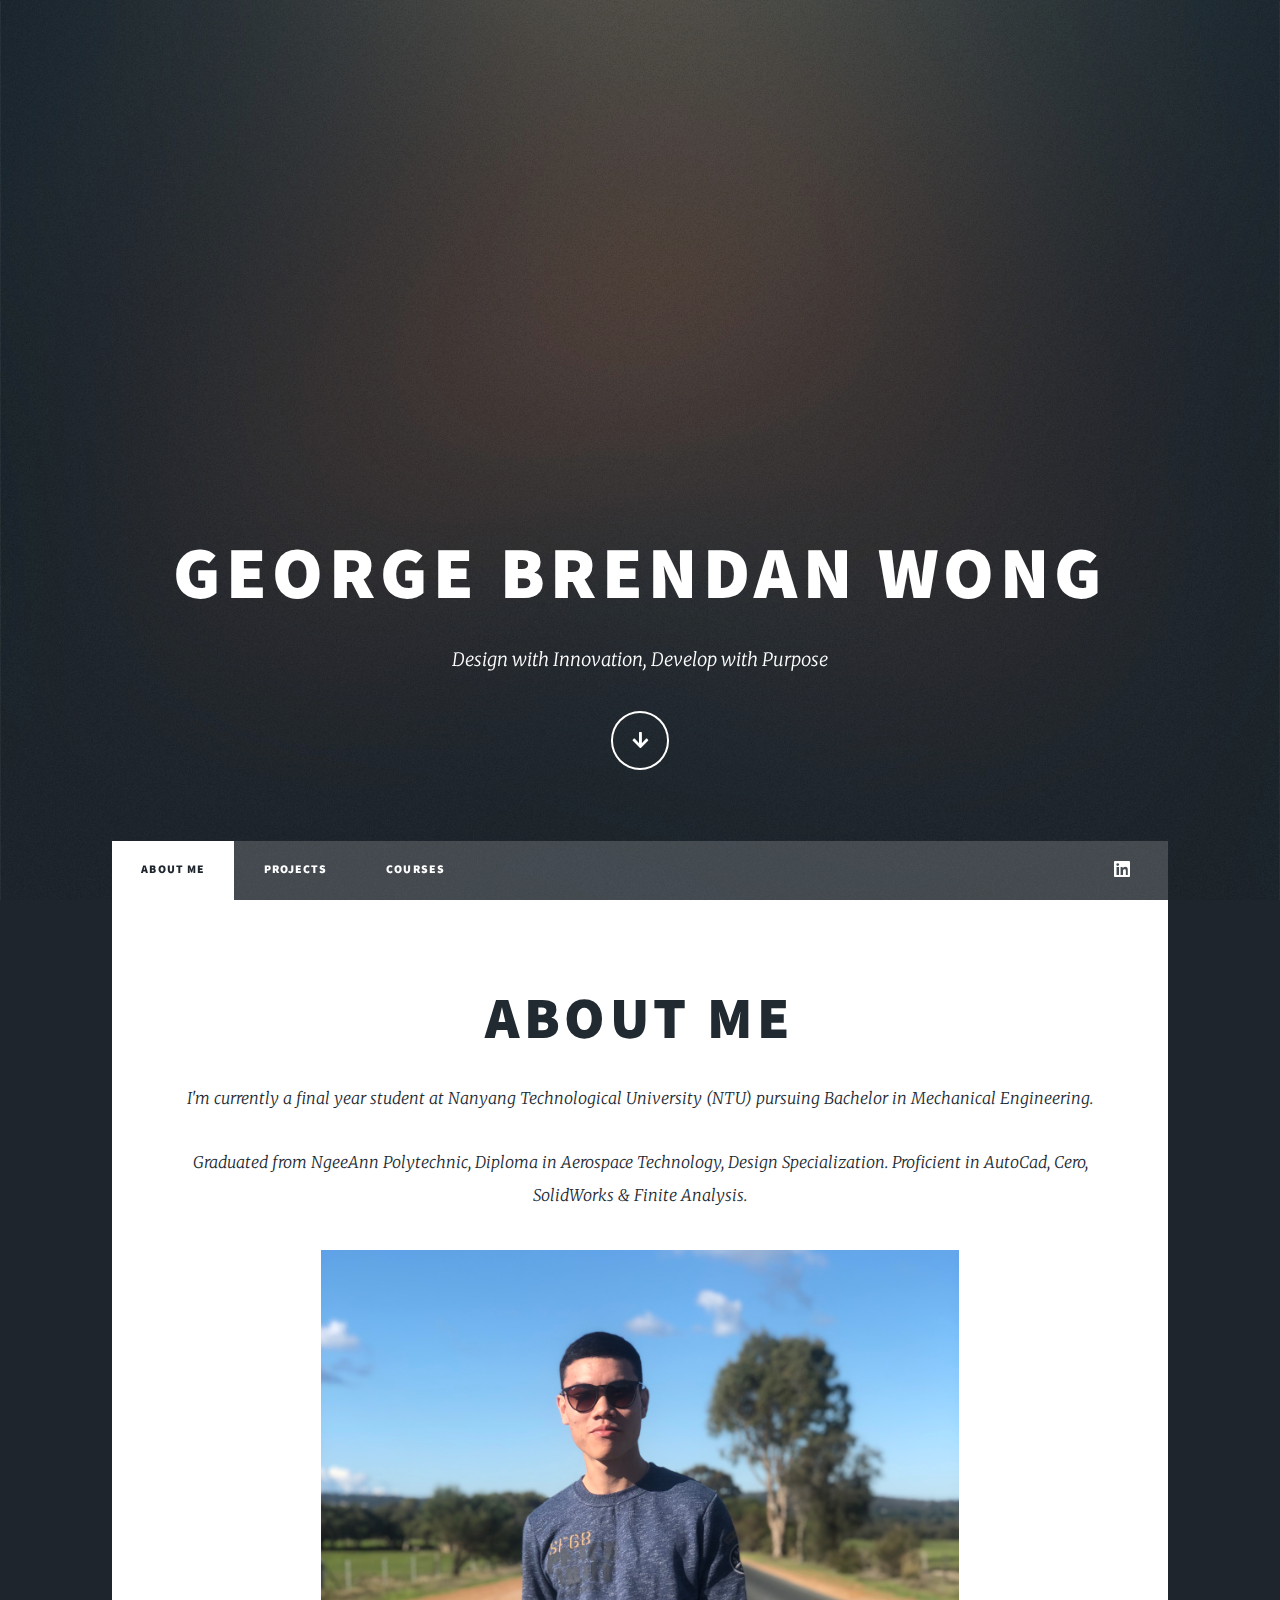
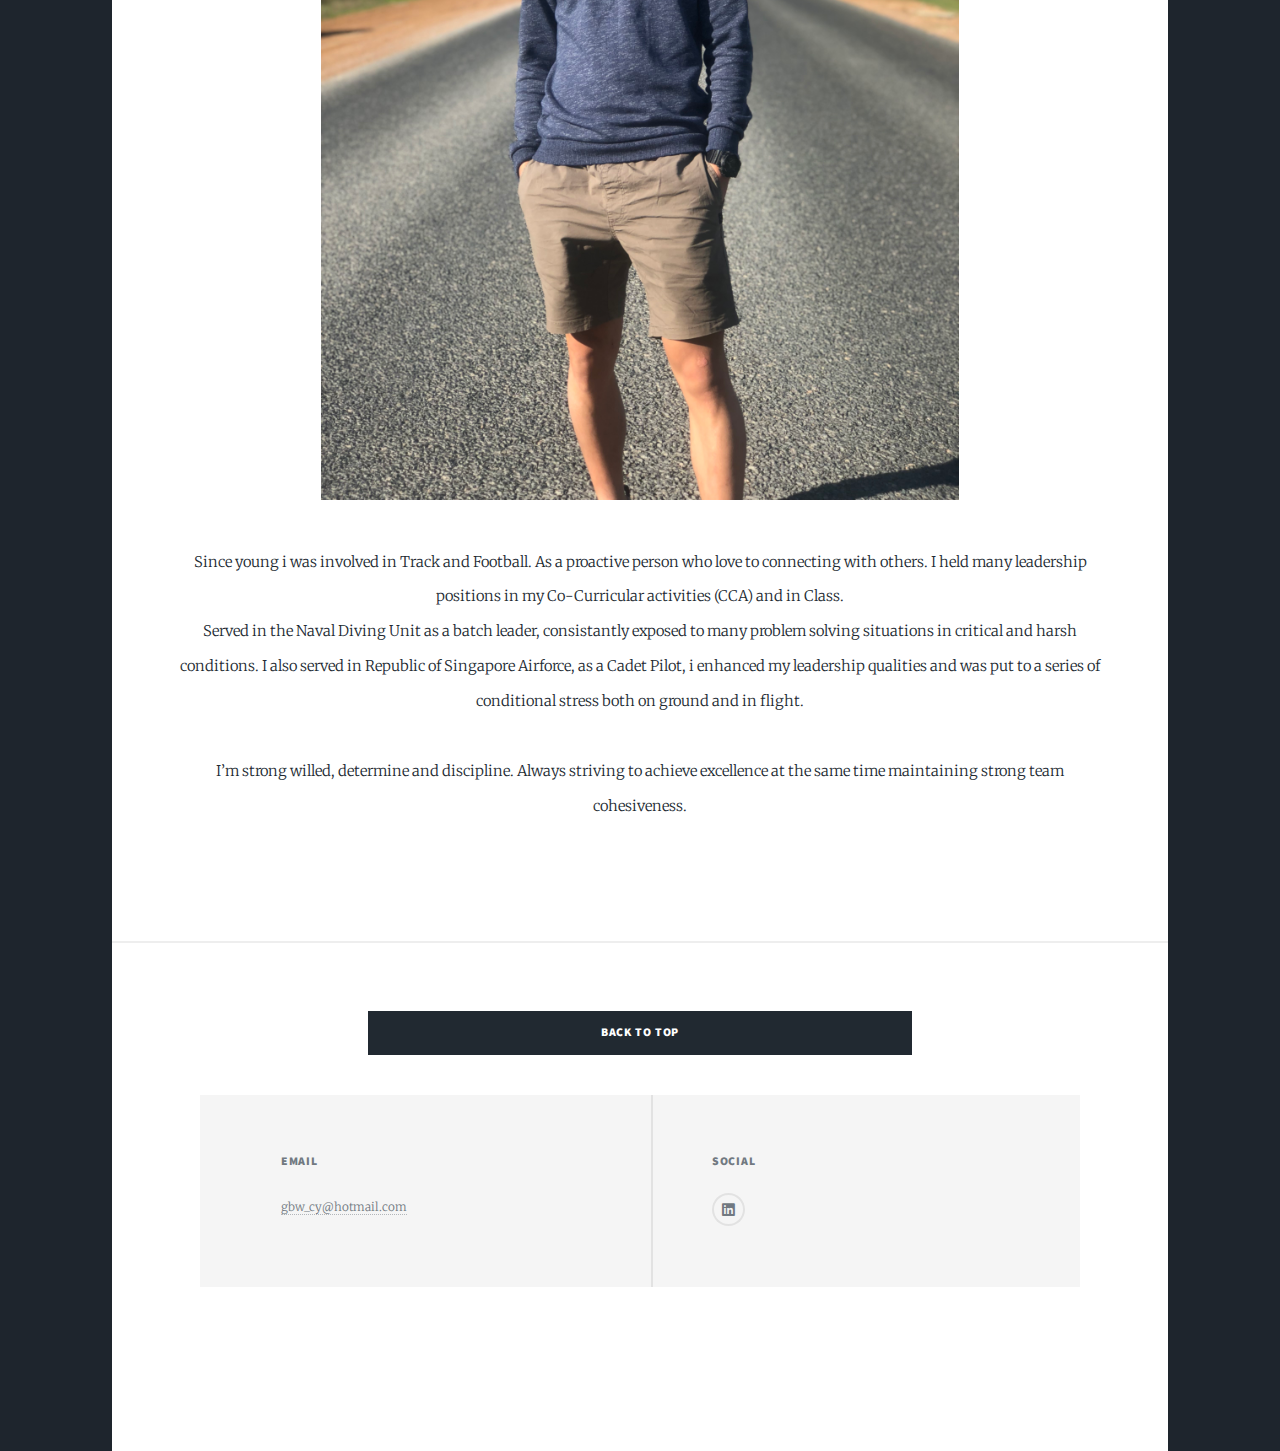
<file: index.html>
<!DOCTYPE HTML>
<!--
	Massively by HTML5 UP
	html5up.net | @ajlkn
	Free for personal and commercial use under the CCA 3.0 license (html5up.net/license)
-->
<html>
	<head>
		<title>George's Portfolio</title>
		<meta charset="utf-8" />
		<meta name="viewport" content="width=device-width, initial-scale=1, user-scalable=no" />
		<link rel="stylesheet" href="assets/css/main.css" />
		<noscript><link rel="stylesheet" href="assets/css/noscript.css" /></noscript>
	</head>
	<body class="is-preload">

		<!-- Wrapper -->
			<div id="wrapper">
				
				<!-- Intro -->
				<div id="intro">
					<h1>George Brendan Wong<br />
					</h1>
					<p>Design with Innovation, Develop with Purpose</a><br />
					<ul class="actions">
						<li><a href="#header" class="button icon solid solo fa-arrow-down scrolly">Continue</a></li>
					</ul>
				</div>

				<!-- Header -->
					<header id="header">
						<a href="index.html" class="logo">George's Portfolio</a>
					</header>

				<!-- Nav -->
					<nav id="nav">
						<ul class="links">
							<li class="active"><a href="index.html">About me</a></li>
							<li><a href="projects.html">Projects</a></li>
							<li><a href="courses.html">Courses</a></li>
						</ul>
						<ul class="icons">
							<li><a href="https://www.linkedin.com/in/georgebrendanwong/" class="icon brands alt fa-linkedin"><span class="label">Linkedin</span></a></li>
						</ul>
					</nav>

				<!-- Main -->
					<div id="main">

						<!-- Post -->
							<section class="post">
								<header class="major">
									<h1>About Me<br />
									</h1>									
									<p>
									I'm currently a final year student at Nanyang Technological University (NTU) pursuing Bachelor in Mechanical Engineering.<br> 	
									<br>
									Graduated from NgeeAnn Polytechnic, Diploma in Aerospace Technology, Design Specialization. Proficient in AutoCad, Cero, SolidWorks & Finite Analysis.<br />
									<div class="image main"><img src="images/profile2.JPG" alt="Profile Picture" class="center" /></div>
									<br>
									Since young i was involved in Track and Football. As a proactive person who love to connecting with others. I held many leadership positions in my Co-Curricular activities (CCA) and in Class. 
									<br>
									Served in the Naval Diving Unit as a batch leader, consistantly exposed to many problem solving situations in critical and harsh
									conditions. I also served in Republic of Singapore Airforce, as a Cadet Pilot, i enhanced my leadership qualities and was put to a series of
									conditional stress both on ground and in flight.<br/>
									<br>
									I’m strong willed, determine and discipline. Always striving to achieve excellence at the
									same time maintaining strong team cohesiveness.<br />
									</p>

								</header>
								

							</section>
							<style>
							.center {
								margin: auto;
								width: 60%;
								padding: 10px;
							  }</style>
							<div class="row">	
								<div class="center">
									<ul  class="actions stacked">
										<li><a href="#" class="button primary fit" >Back to top</a></li>
									</ul>
								</div>

					<!-- Footer -->
					<footer id="footer">
						
							<section>
								<h3>Email</h3>
								<p><a href="mailto:gbw_cy@hotmail.com">gbw_cy@hotmail.com</a></p>
								
							</section>
							<section>
								<h3>Social</h3>
								<ul class="icons alt">
									<li><a href="https://www.linkedin.com/in/georgebrendanwong/" class="icon brands alt fa-linkedin"><span class="label">Linkedin</span></a></li>
								</ul>
							</section>
						</section>
					</footer>

				<!-- Copyright -->
					<div id="copyright">
						<ul><li>&copy; Untitled</li><li>Design: <a href="https://html5up.net">HTML5 UP</a></li></ul>
					</div>

			</div>

		<!-- Scripts -->
			<script src="assets/js/jquery.min.js"></script>
			<script src="assets/js/jquery.scrollex.min.js"></script>
			<script src="assets/js/jquery.scrolly.min.js"></script>
			<script src="assets/js/browser.min.js"></script>
			<script src="assets/js/breakpoints.min.js"></script>
			<script src="assets/js/util.js"></script>
			<script src="assets/js/main.js"></script>

	</body>
</html>
</file>
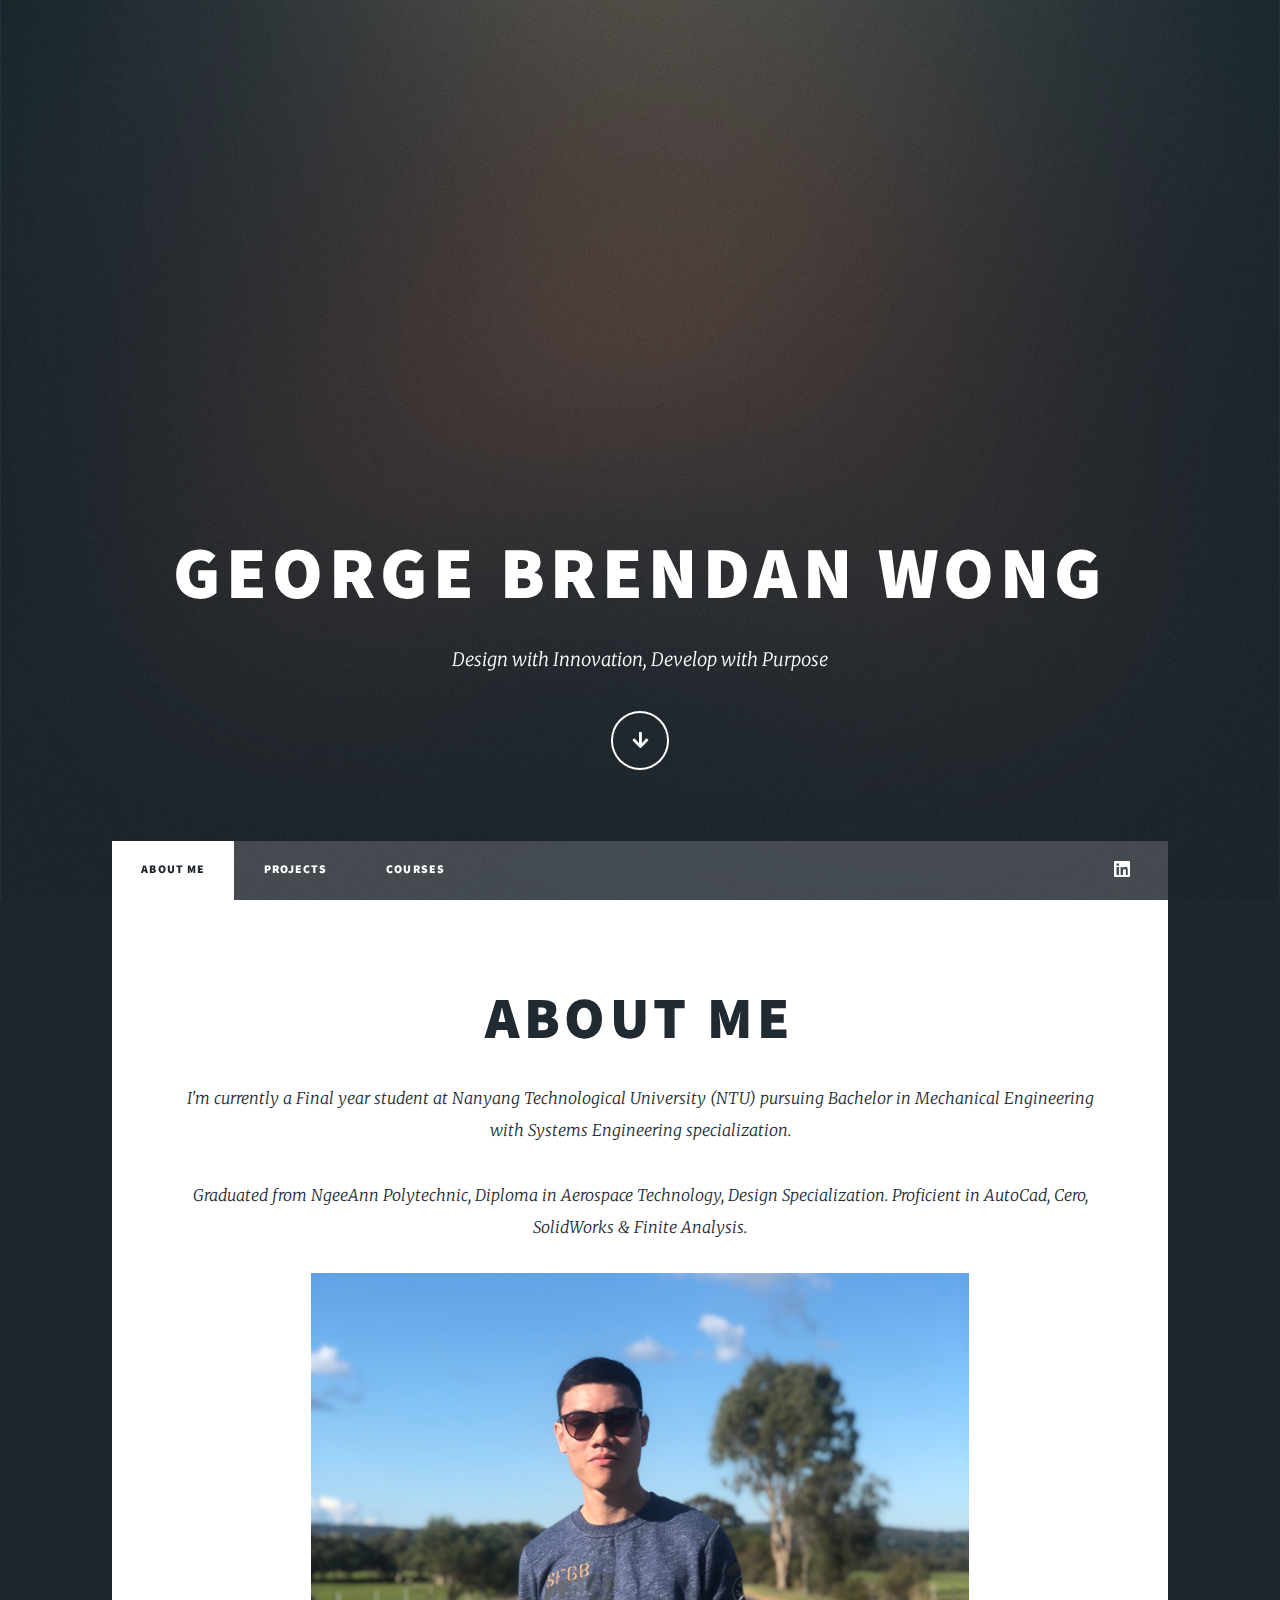
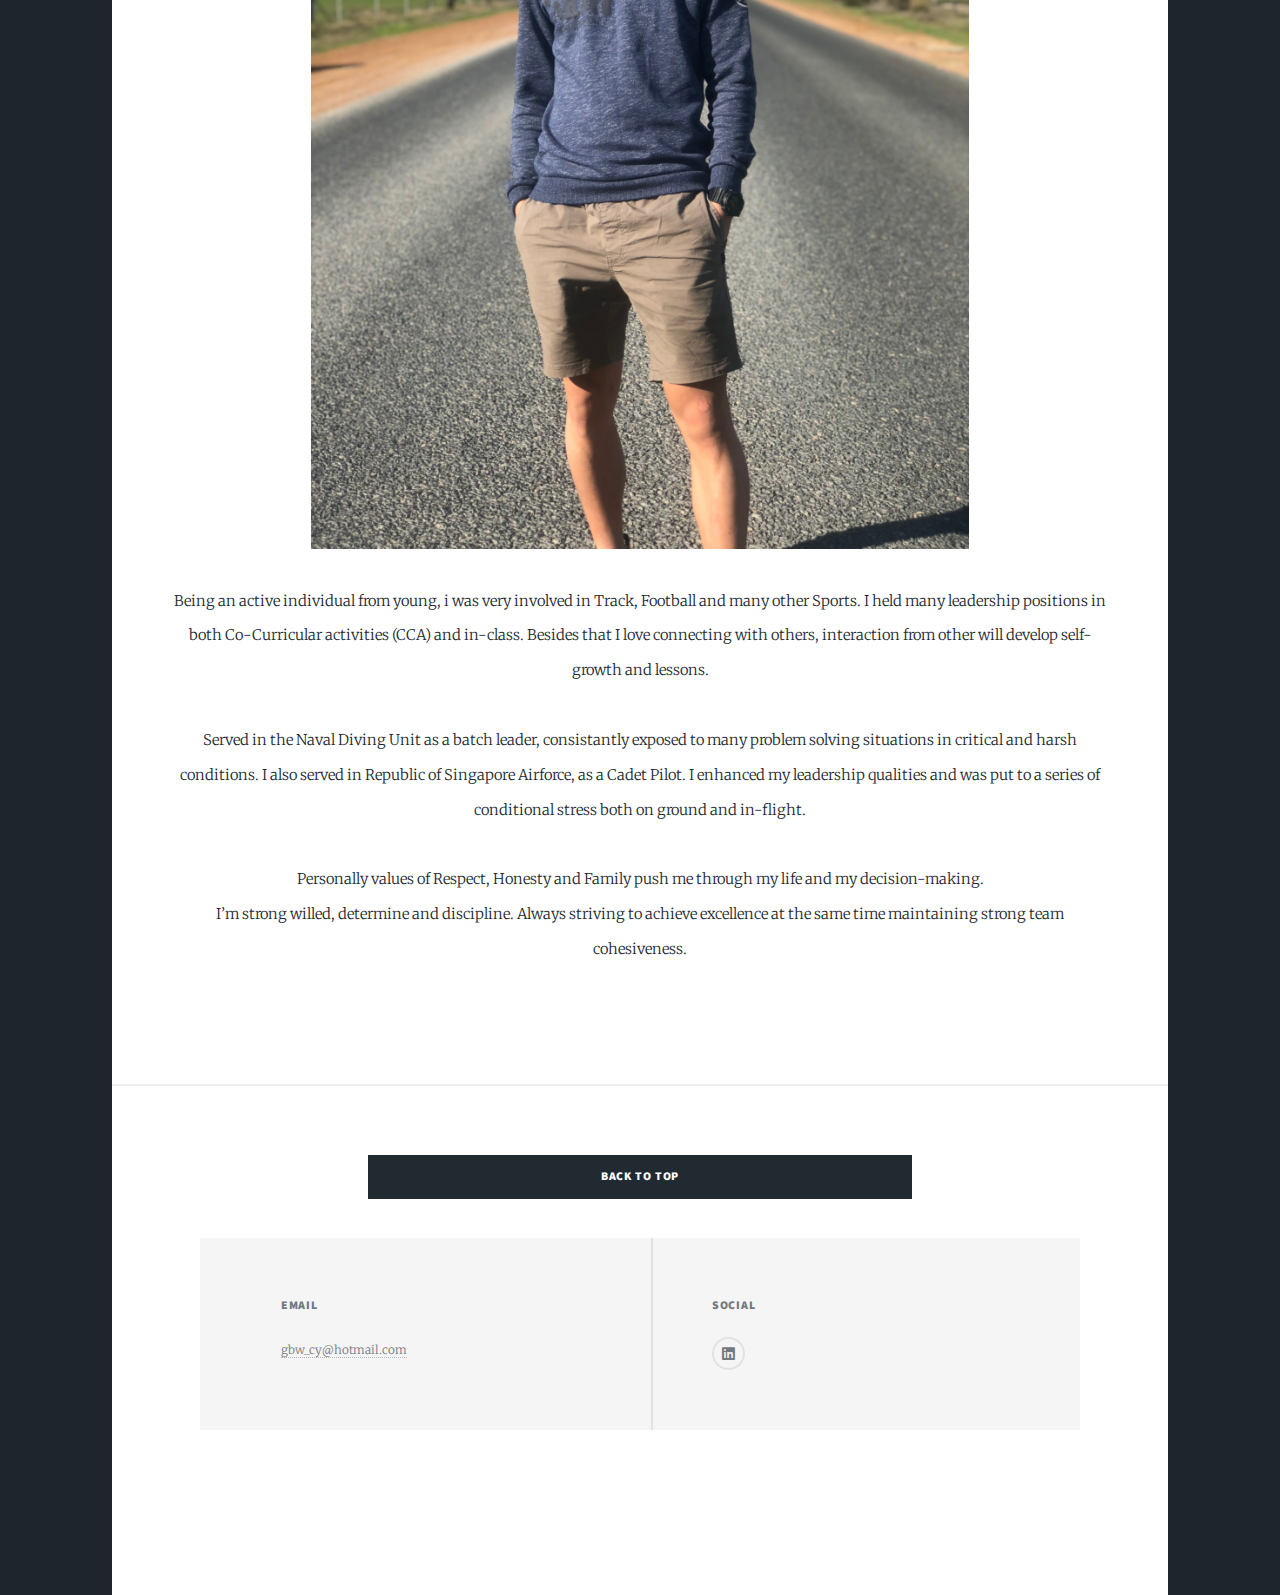
<file: aboutme.html>
<!DOCTYPE HTML>
<!--
	Massively by HTML5 UP
	html5up.net | @ajlkn
	Free for personal and commercial use under the CCA 3.0 license (html5up.net/license)
-->
<html>
	<head>
		<title>George's Portfolio</title>
		<meta charset="utf-8" />
		<meta name="viewport" content="width=device-width, initial-scale=1, user-scalable=no" />
		<link rel="stylesheet" href="assets/css/main.css" />
		<noscript><link rel="stylesheet" href="assets/css/noscript.css" /></noscript>
	</head>
	<body class="is-preload">

		<!-- Wrapper -->
			<div id="wrapper">
				
				<!-- Intro -->
				<div id="intro">
					<h1>George Brendan Wong<br />
					</h1>
					<p>Design with Innovation, Develop with Purpose</a><br />
					<ul class="actions">
						<li><a href="#header" class="button icon solid solo fa-arrow-down scrolly">Continue</a></li>
					</ul>
				</div>

				<!-- Header -->
					<header id="header">
						<a href="aboutme.html" class="logo">George's Portfolio</a>
					</header>

				<!-- Nav -->
					<nav id="nav">
						<ul class="links">
							<li class="active"><a href="aboutme.html">About me</a></li>
							<li><a href="projects.html">Projects</a></li>
							<li><a href="courses.html">Courses</a></li>
						</ul>
						<ul class="icons">
							<li><a href="https://www.linkedin.com/in/georgebrendanwong/" class="icon brands alt fa-linkedin"><span class="label">Linkedin</span></a></li>
						</ul>
					</nav>

				<!-- Main -->
					<div id="main">

						<!-- Post -->
							<section class="post">
								<header class="major">
									<h1>About Me<br/>
									</h1>									
									<p>
									I'm currently a Final year student at Nanyang Technological University (NTU) pursuing Bachelor in Mechanical Engineering with Systems Engineering specialization.<br> 	
									<br>
									Graduated from NgeeAnn Polytechnic, Diploma in Aerospace Technology, Design Specialization. Proficient in AutoCad, Cero, SolidWorks & Finite Analysis.<br />
									<div class="image main"><img src="images/profile2.JPG" alt="Profile Picture" class="centerImage" /></div>
									<br>
									Being an active individual from young, i was very involved in Track, Football and many other Sports. I held many leadership positions in both Co-Curricular activities (CCA) and in-class.  
									Besides that I love connecting with others, interaction from other will develop self-growth and lessons. 
									<br/>
									<br>
									Served in the Naval Diving Unit as a batch leader, consistantly exposed to many problem solving situations in critical and harsh
									conditions. I also served in Republic of Singapore Airforce, as a Cadet Pilot. I enhanced my leadership qualities and was put to a series of
									conditional stress both on ground and in-flight.<br/>
									<br>
									Personally values of Respect, Honesty and Family push me through my life and my decision-making.<br/>
									I’m strong willed, determine and discipline. Always striving to achieve excellence at the
									same time maintaining strong team cohesiveness. 
									</p>

								</header>
								

							</section>
							<style>
							.center {
								margin: auto;
								width: 60%;
								padding: 10px;
							  }</style>
							<div class="row">	
								<div class="center">
									<ul  class="actions stacked">
										<li><a href="#" class="button primary fit" >Back to top</a></li>
									</ul>
								</div>

					<!-- Footer -->
					<footer id="footer">
						
							<section>
								<h3>Email</h3>
								<p><a href="mailto:gbw_cy@hotmail.com">gbw_cy@hotmail.com</a></p>
								
							</section>
							<section>
								<h3>Social</h3>
								<ul class="icons alt">
									<li><a href="https://www.linkedin.com/in/georgebrendanwong/" class="icon brands alt fa-linkedin"><span class="label">Linkedin</span></a></li>
								</ul>
							</section>
						</section>
					</footer>

				<!-- Copyright -->
					<div id="copyright">
						<ul><li>&copy; Untitled</li><li>Design: <a href="https://html5up.net">HTML5 UP</a></li></ul>
					</div>

			</div>

		<!-- Scripts -->
			<script src="assets/js/jquery.min.js"></script>
			<script src="assets/js/jquery.scrollex.min.js"></script>
			<script src="assets/js/jquery.scrolly.min.js"></script>
			<script src="assets/js/browser.min.js"></script>
			<script src="assets/js/breakpoints.min.js"></script>
			<script src="assets/js/util.js"></script>
			<script src="assets/js/main.js"></script>

	</body>
</html>
</file>
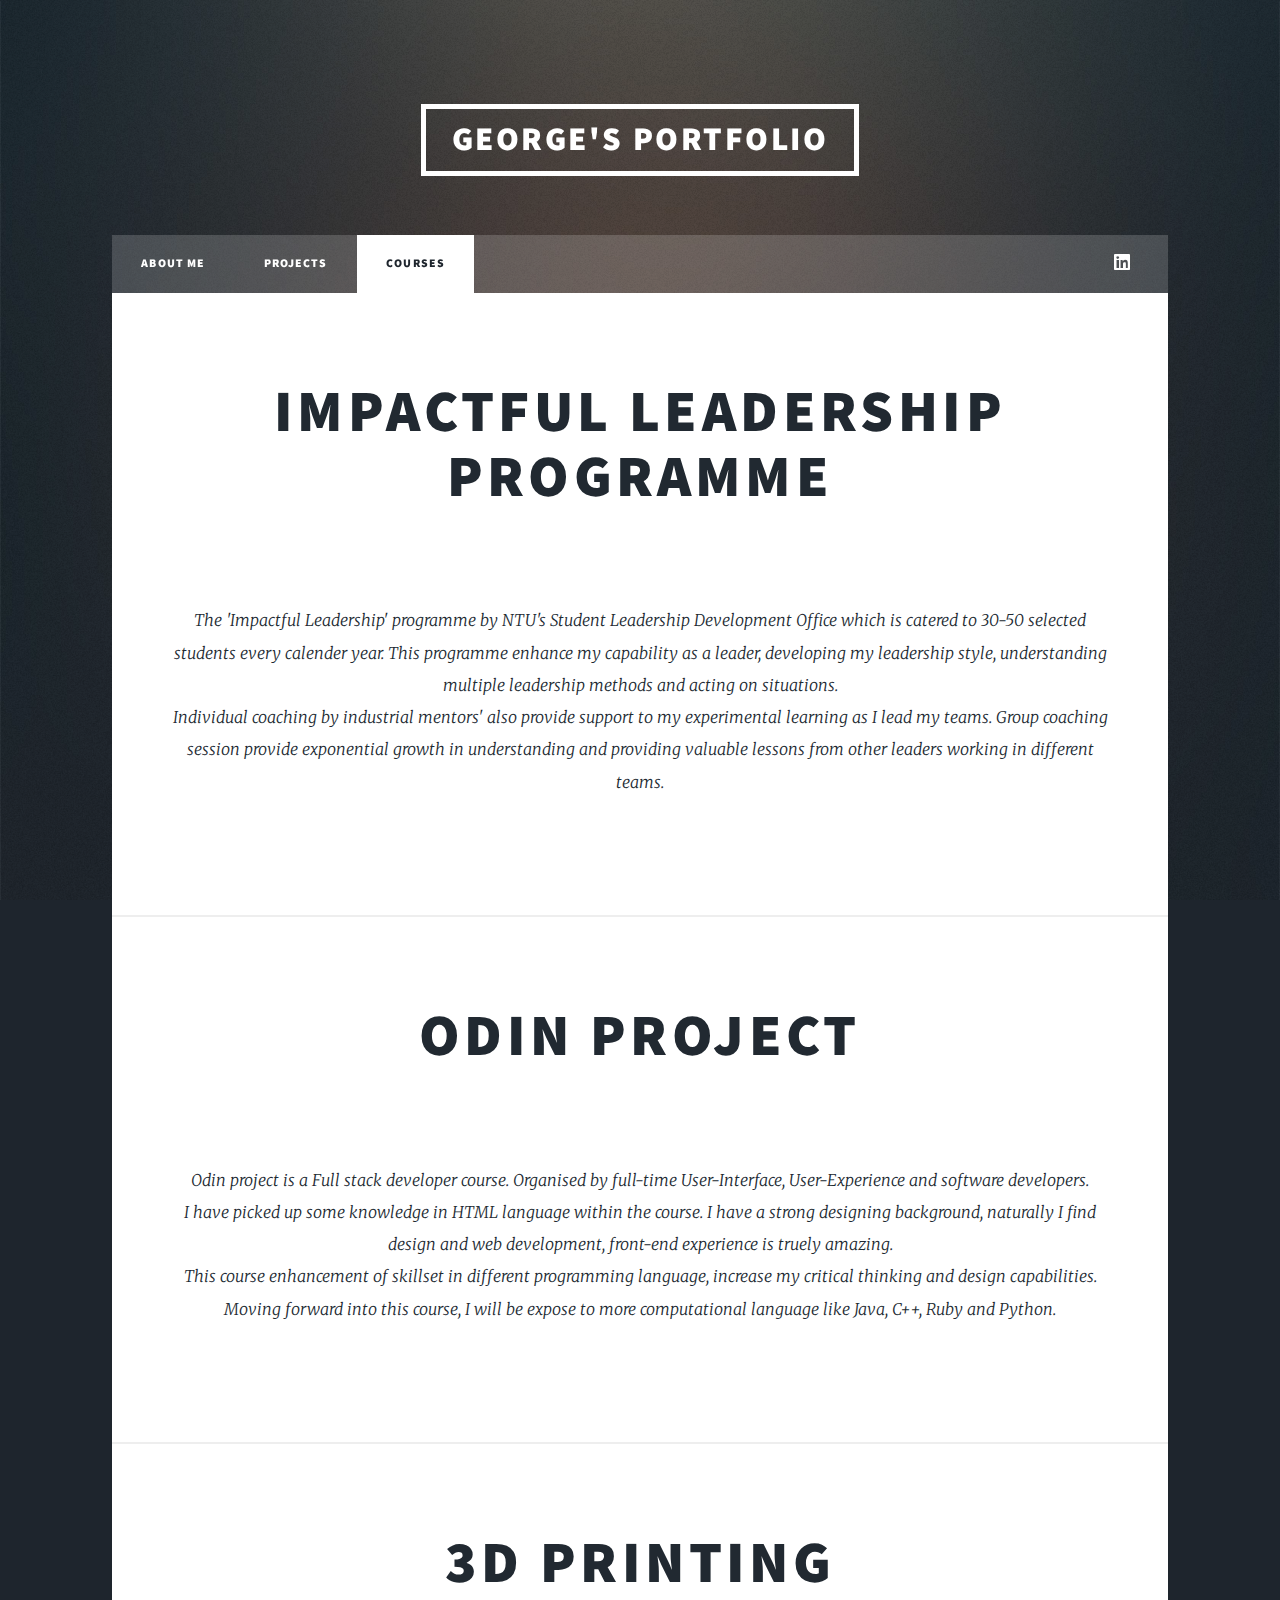
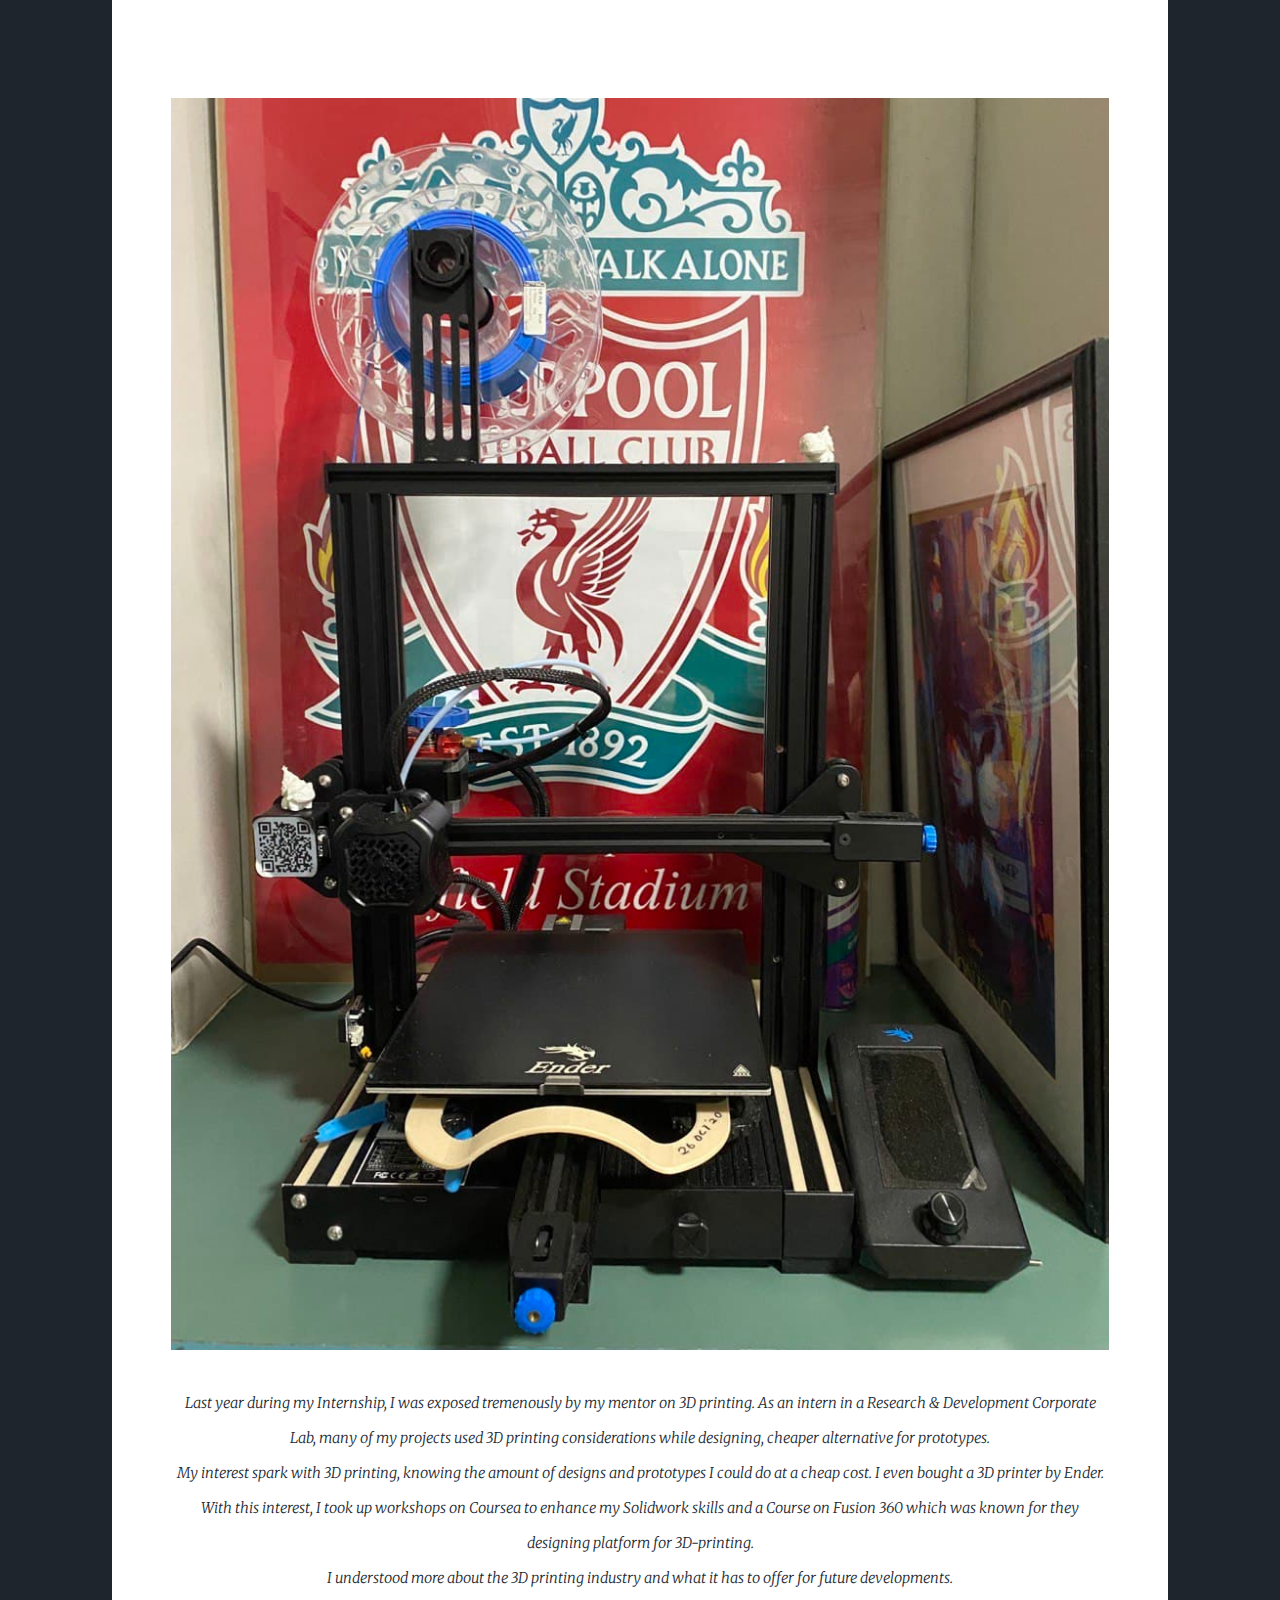
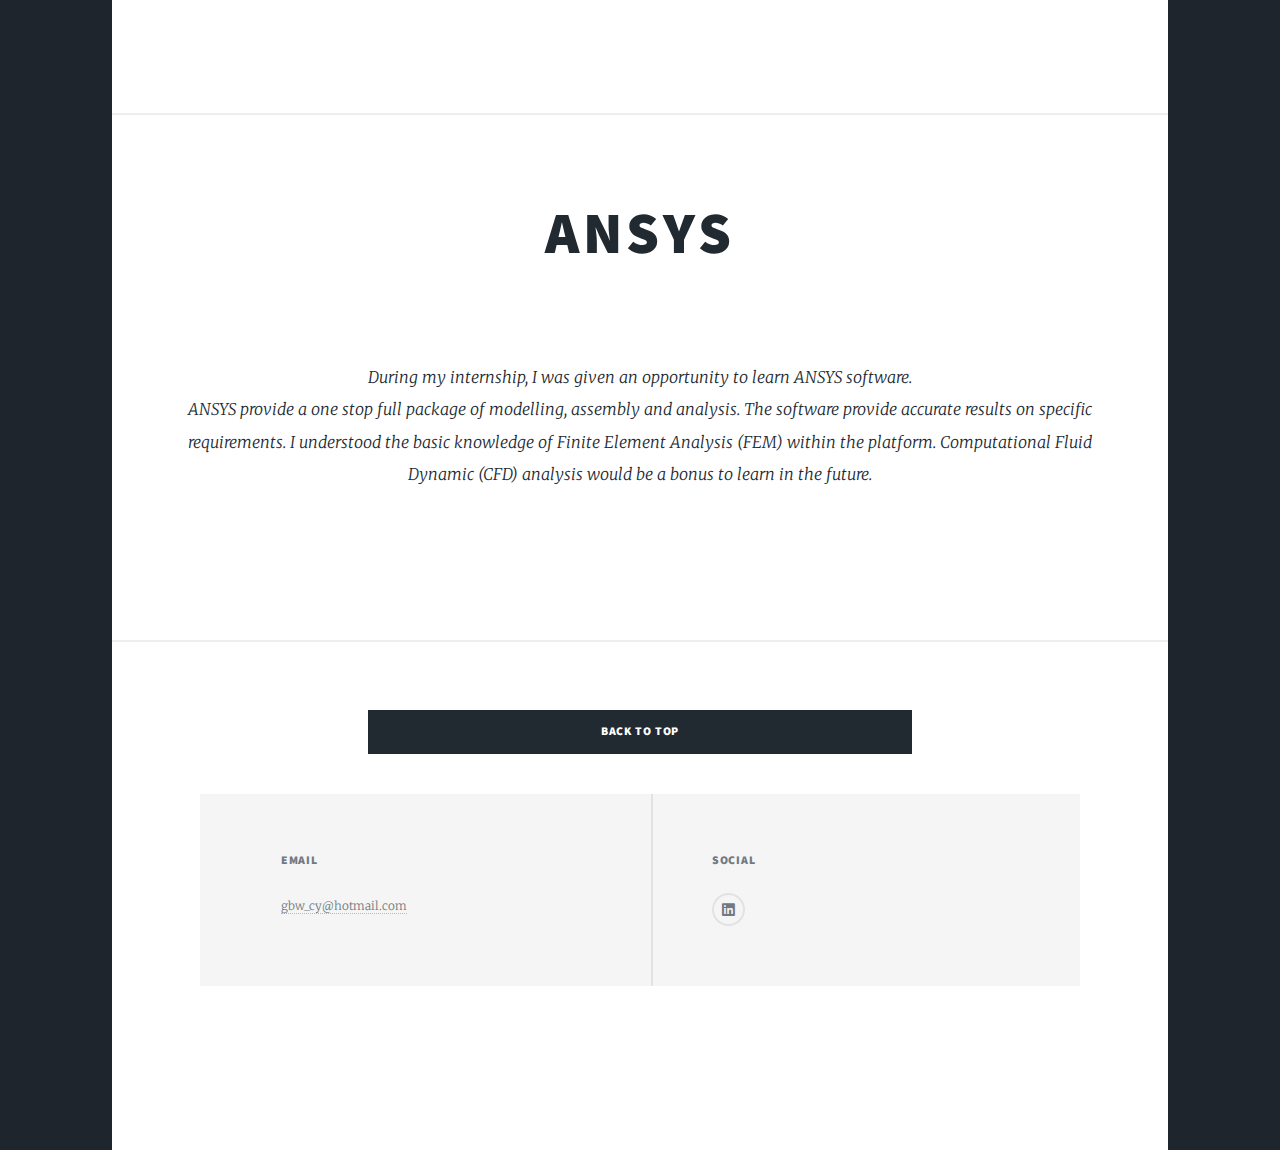
<file: courses.html>
<!DOCTYPE HTML>
<!--
	Massively by HTML5 UP
	html5up.net | @ajlkn
	Free for personal and commercial use under the CCA 3.0 license (html5up.net/license)
-->
<html>
	<head>
		<title>George's Portfolio</title>
		<meta charset="utf-8" />
		<meta name="viewport" content="width=device-width, initial-scale=1, user-scalable=no" />
		<link rel="stylesheet" href="assets/css/main.css" />
		<noscript><link rel="stylesheet" href="assets/css/noscript.css" /></noscript>
	</head>
	<body class="is-preload">

		<!-- Wrapper -->
			<div id="wrapper">

				<!-- Header -->
					<header id="header">
						<a href="aboutme.html" class="logo">George's Portfolio</a>
					</header>

				<!-- Nav -->
					<nav id="nav">
						<ul class="links">
							<li><a href="aboutme.html">About me</a></li>
							<li><a href="projects.html">Projects</a></li>
							<li class="active"><a hred="courses.html">Courses</a></li>
						</ul>
						<ul class="icons">
							<li><a href="https://www.linkedin.com/in/georgebrendanwong/" class="icon brands alt fa-linkedin"><span class="label">Linkedin</span></a></li>
						</ul>
					</nav>

				<!-- Main -->
					<div id="main">

						<!-- Post -->
							<section class="post">
								<header class="major">
									<h1>Impactful Leadership<br>Programme<br>
									<br>
									</h1>
									<p>The 'Impactful Leadership' programme by NTU's Student Leadership Development Office which is catered to 30-50 selected students every calender year.
									This programme enhance my capability as a leader, developing my leadership style, understanding multiple leadership methods and acting on situations.
									<br/>
									Individual coaching by industrial mentors' also provide support to my experimental learning as I lead my teams. Group coaching session provide exponential
									growth in understanding and providing valuable lessons from other leaders working in different teams.
									<br>
									</p>

								</header>
							</section>

							<section class="post">
								<header class="major">
									<h1>Odin Project<br>
									<i></i><br />
									</h1>
									<p>Odin project is a Full stack developer course. Organised by full-time User-Interface, User-Experience and software developers.<br />
									I have picked up some knowledge in HTML language within the course. I have a strong designing background, naturally I find design and web development, front-end experience is truely amazing.
									<br />
									This course enhancement of skillset in different programming language, increase my critical thinking and design capabilities. Moving forward into this course, I will be expose to more computational language like Java, C++, Ruby and Python.
									<br>
									</p>

								</header>
							</section>

							<section class="post">
								<header class="major">
									<h1>3D Printing<br>
									<br>
									</h1>
									<a class="image fit"><img src="images/Ender3dprinter.jpg" alt="Ender Pro V2" class="centerImage" /></a>
									<p>Last year during my Internship, I was exposed tremenously by my mentor on 3D printing. 
									As an intern in a Research & Development Corporate Lab, many of my projects used 3D printing considerations while designing, cheaper alternative for prototypes.<br>
									My interest spark with 3D printing, knowing the amount of designs and prototypes I could do at a cheap cost. I even bought a 3D printer by <i>Ender</i>.<br>
									With this interest, I took up workshops on Coursea to enhance my Solidwork skills and a Course on Fusion 360 which was known for they designing platform for 3D-printing.<br>
									I understood more about the 3D printing industry and what it has to offer for future developments.
									<br>
									</p>

								</header>
							</section>

							<section class="post">
								<header class="major">
									<h1>ANSYS<br>
									<i></i><br />
									</h1>
									<p> During my internship, I was given an opportunity to learn ANSYS software. <br>
										ANSYS provide a one stop full package of modelling, assembly and analysis. The software provide accurate results on specific requirements.
										I understood the basic knowledge of Finite Element Analysis (FEM) within the platform. Computational Fluid Dynamic (CFD) analysis would be a bonus to learn in the future.<br>
									<br>
									</p>

								</header>
							</section>
							<style>
								.center {
									margin: auto;
									width: 60%;
									padding: 10px;
								  }</style>
								<div class="row">	
									<div class="center">
										<ul  class="actions stacked">
											<li><a href="#" class="button primary fit" >Back to top</a></li>
										</ul>
									</div>
					<!-- Footer -->
					<footer id="footer">
						
							<section>
								<h3>Email</h3>
								<p><a href="mailto:gbw_cy@hotmail.com">gbw_cy@hotmail.com</a></p>
								
							</section>
							<section>
								<h3>Social</h3>
								<ul class="icons alt">
									<li><a href="https://www.linkedin.com/in/georgebrendanwong/" class="icon brands alt fa-linkedin"><span class="label">Linkedin</span></a></li>
								</ul>
							</section>
						</section>
					</footer>

				<!-- Copyright -->
					<div id="copyright">
						<ul><li>&copy; Untitled</li><li>Design: <a href="https://html5up.net">HTML5 UP</a></li></ul>
					</div>

			</div>

		<!-- Scripts -->
			<script src="assets/js/jquery.min.js"></script>
			<script src="assets/js/jquery.scrollex.min.js"></script>
			<script src="assets/js/jquery.scrolly.min.js"></script>
			<script src="assets/js/browser.min.js"></script>
			<script src="assets/js/breakpoints.min.js"></script>
			<script src="assets/js/util.js"></script>
			<script src="assets/js/main.js"></script>

	</body>
</html>
</file>
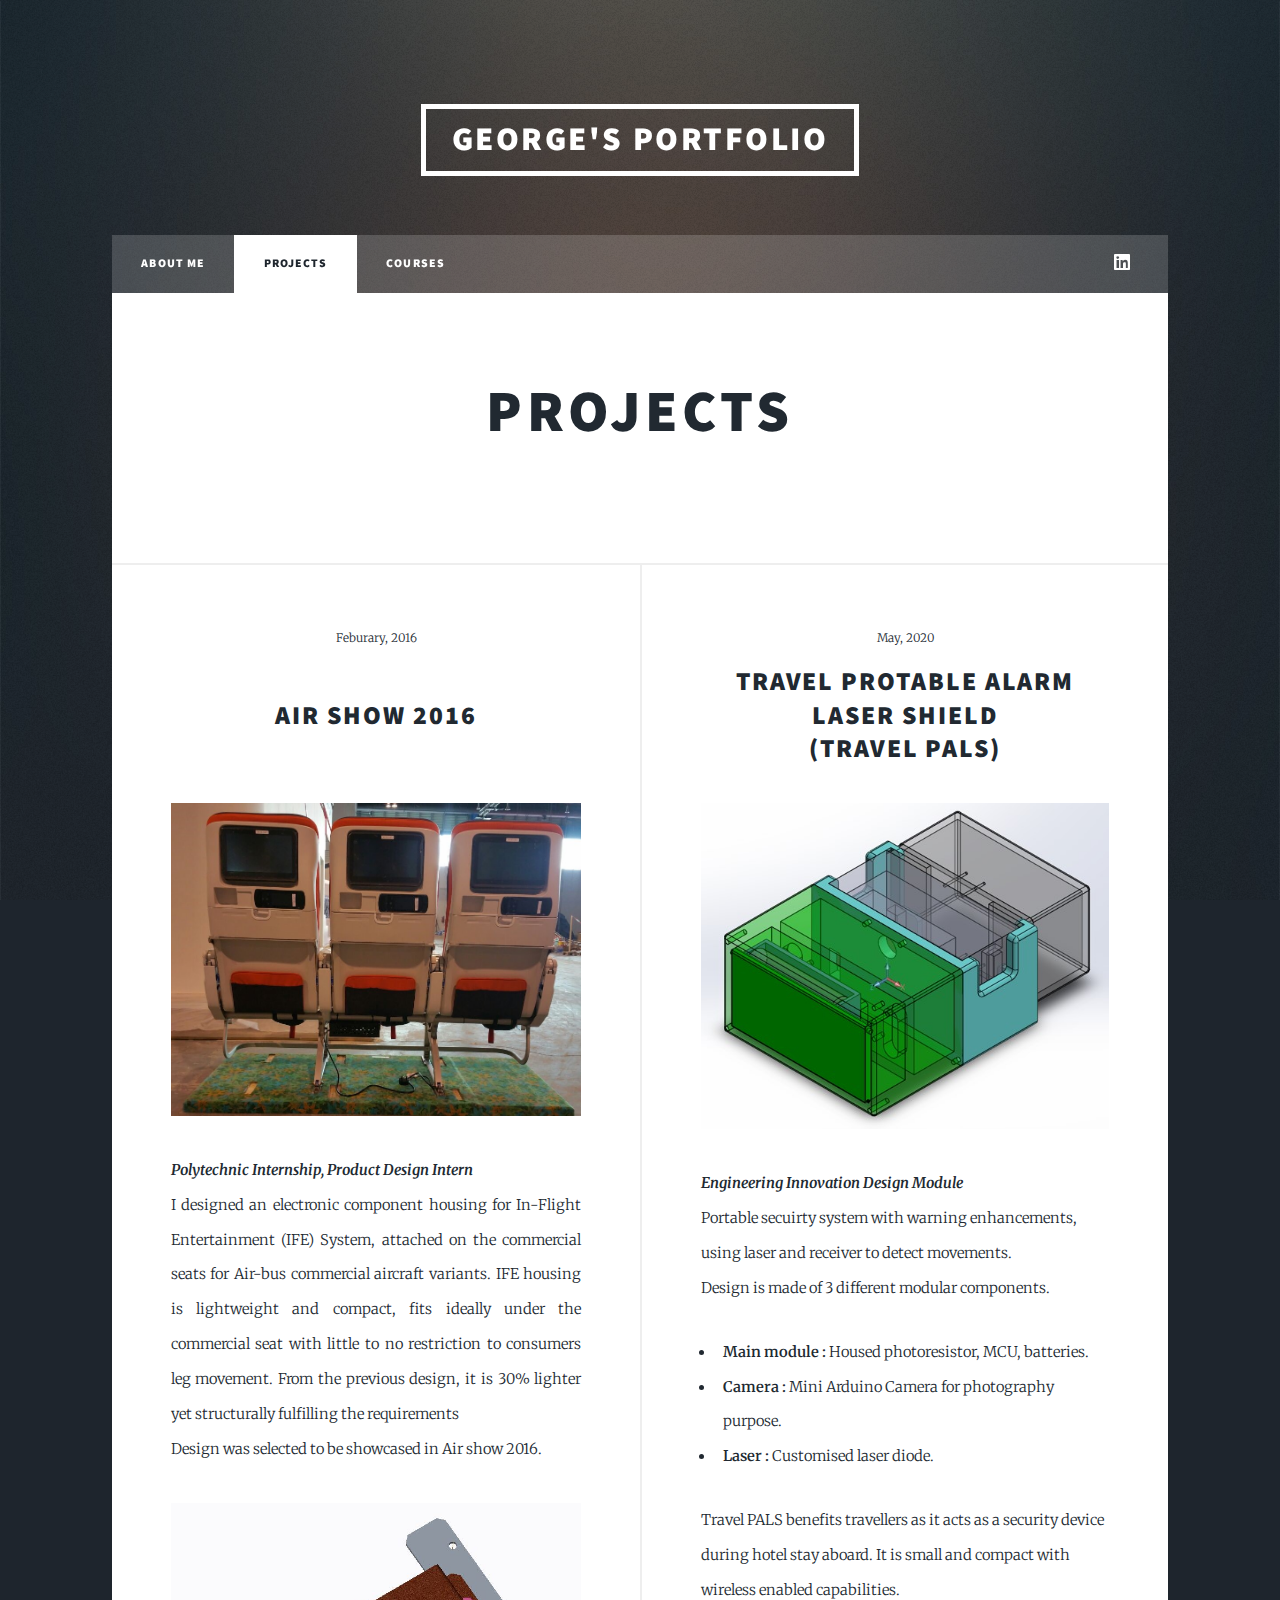
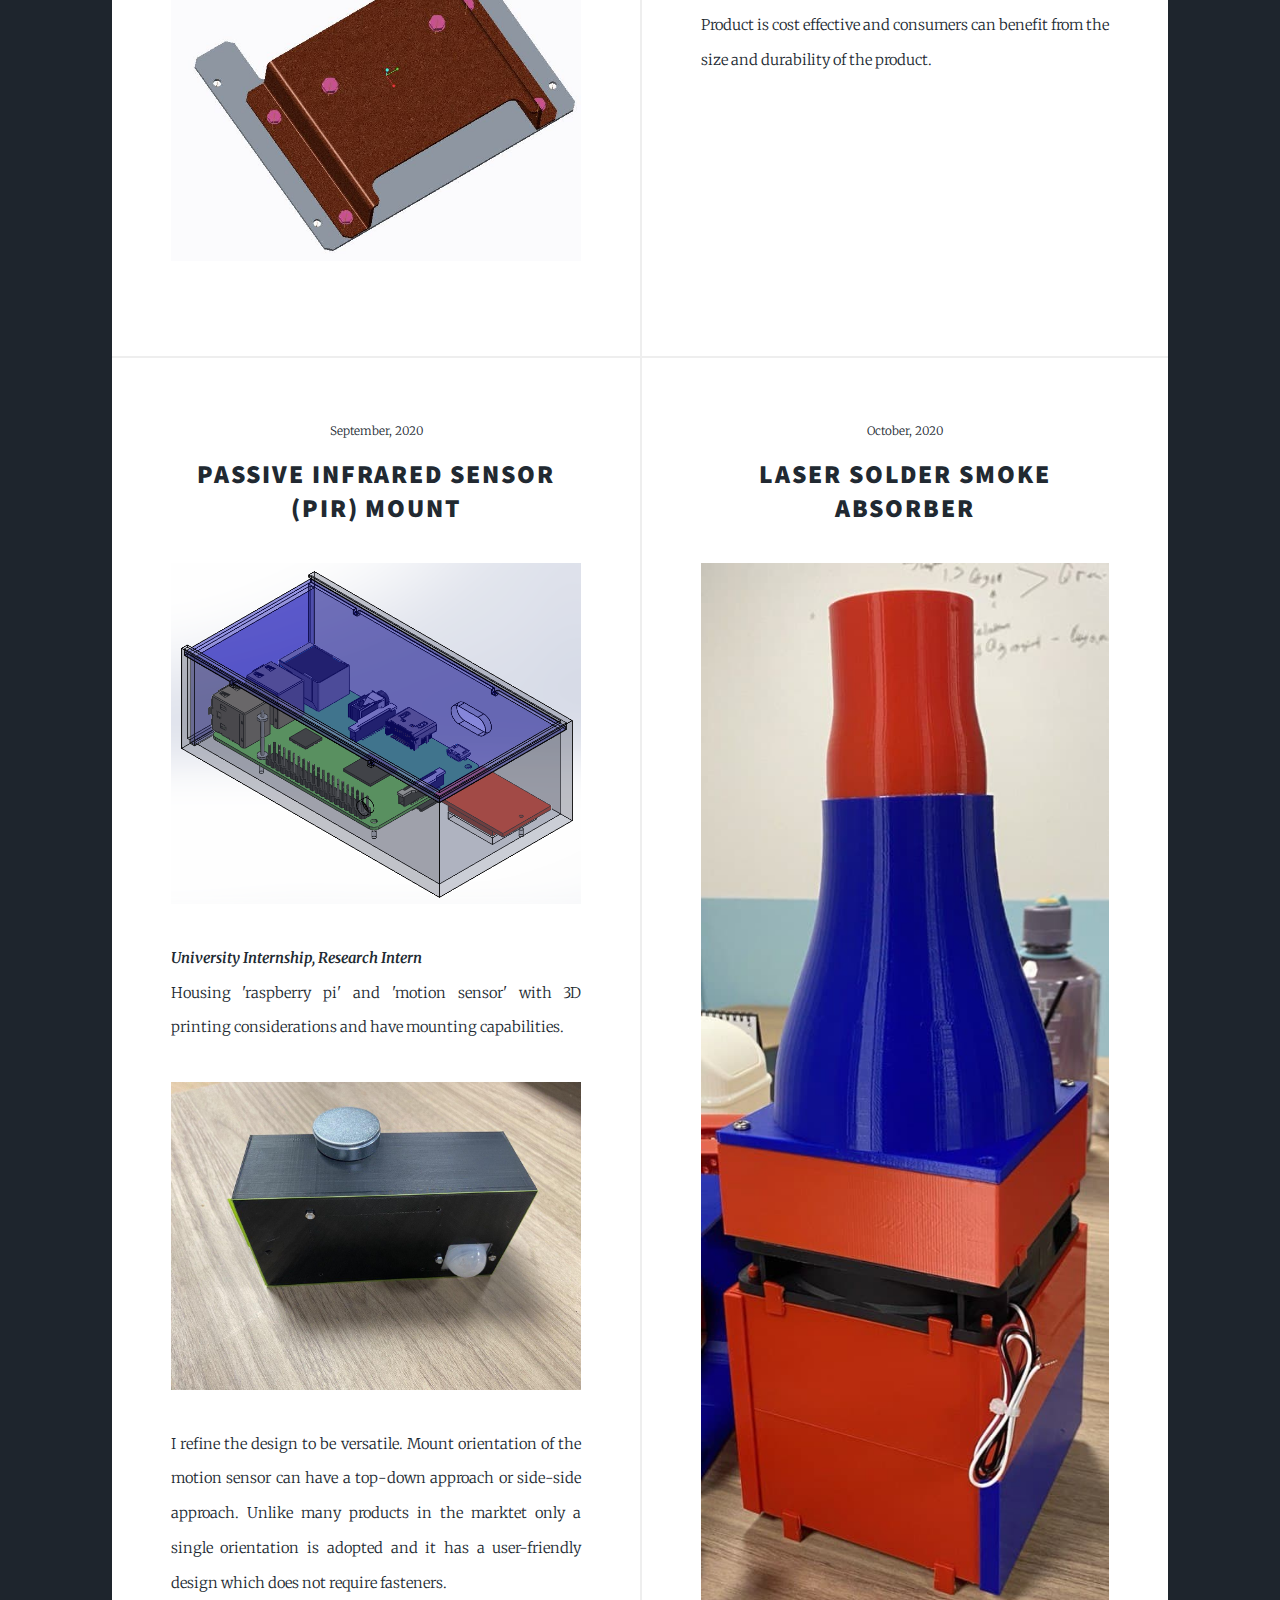
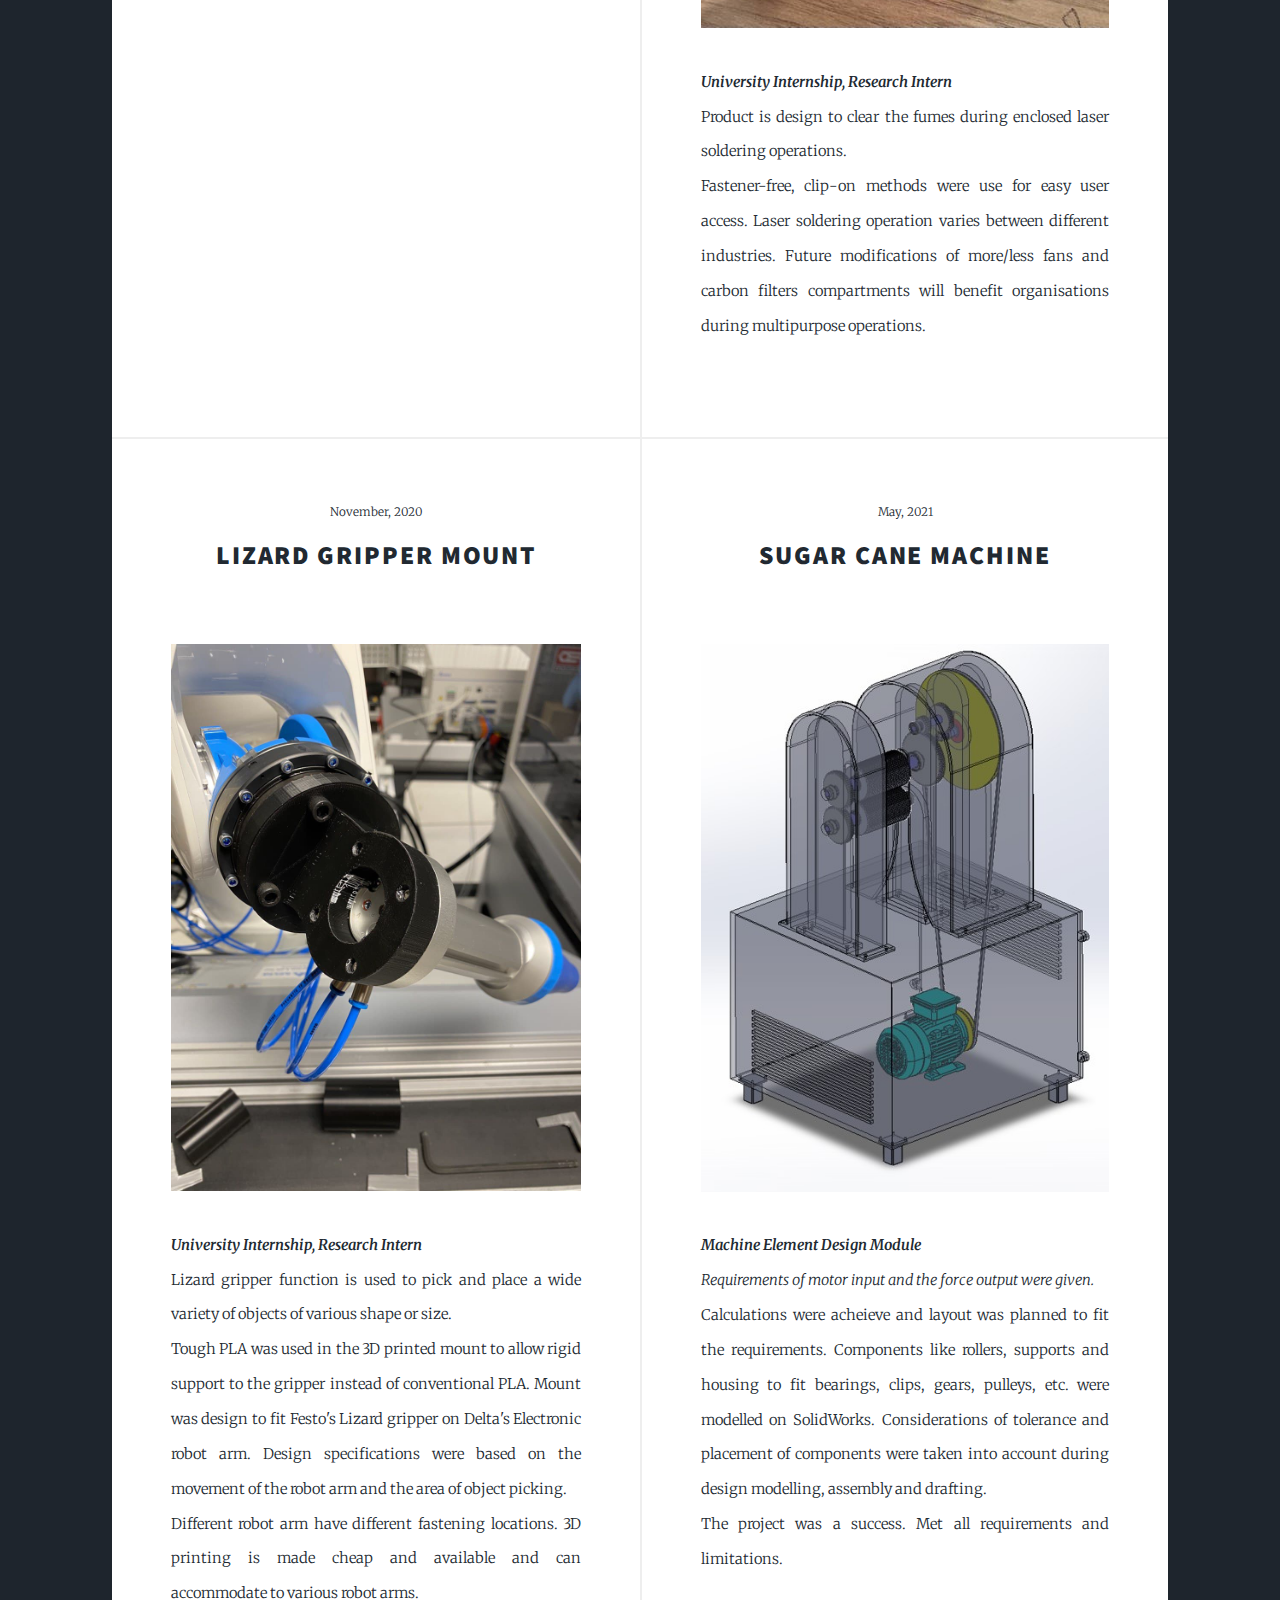
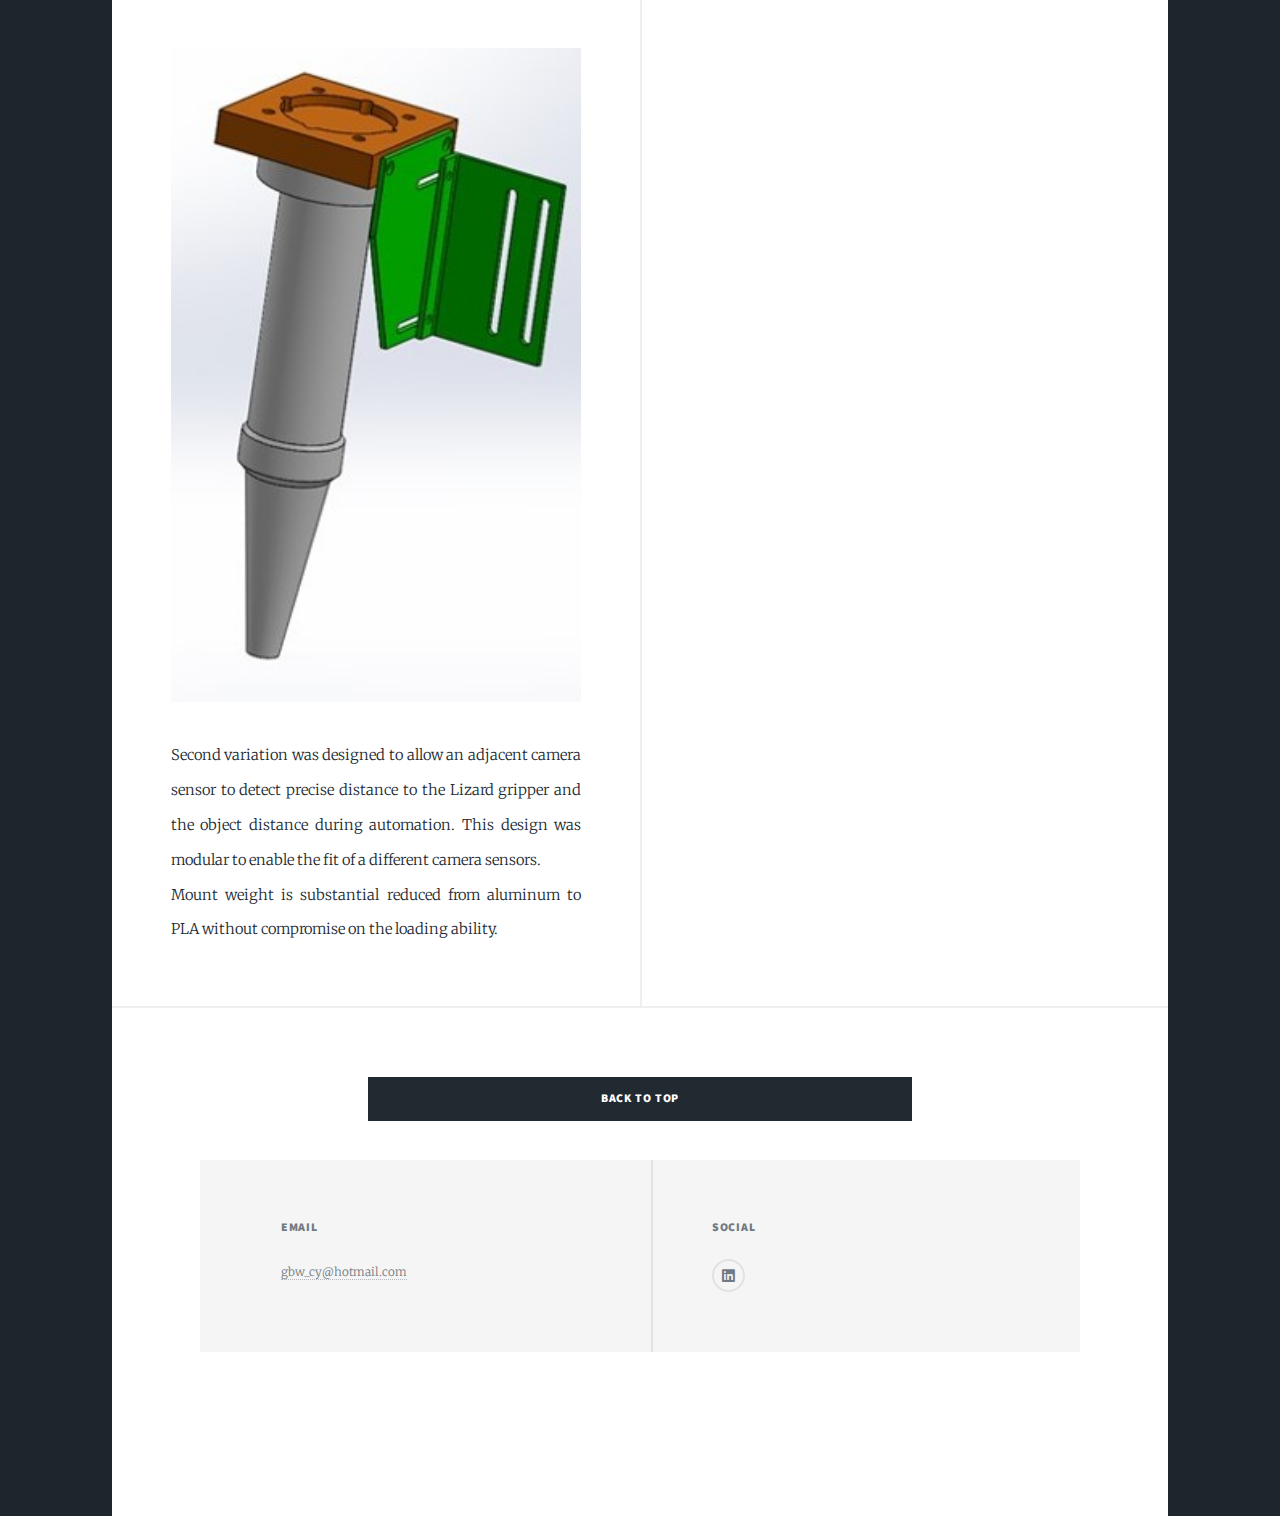
<file: projects.html>
<!DOCTYPE HTML>
<!--
	Massively by HTML5 UP
	html5up.net | @ajlkn
	Free for personal and commercial use under the CCA 3.0 license (html5up.net/license)
-->
<html>
	<head>
		<title>George's Portfolio</title>
		<meta charset="utf-8" />
		<meta name="viewport" content="width=device-width, initial-scale=1, user-scalable=no" />
		<link rel="stylesheet" href="assets/css/main.css" />
		<noscript><link rel="stylesheet" href="assets/css/noscript.css" /></noscript>
	</head>
	<body class="is-preload">

		<!-- Wrapper -->
			<div id="wrapper" class="fade-in">

				<!-- Header -->
					<header id="header">
						<a href="aboutme.html" class="logo">George's Portfolio</a>
					</header>

				<!-- Nav -->
					<nav id="nav">
						<ul class="links">
							<li><a href="aboutme.html">About me</a></li>
							<li class="active"><a href="projects.html">Projects</a></li>
							<li><a href="courses.html">Courses</a></li>
							
						</ul>
						<ul class="icons">
							<li><a href="https://www.linkedin.com/in/georgebrendanwong/" class="icon brands alt fa-linkedin"><span class="label">Linkedin</span></a></li>
						</ul>
					</nav>

				<!-- Main -->
					<div id="main">

						<!-- Featured Post -->
							<article class="post featured">
								<header class="major">
									<h2><a href="#">Projects<br />
									</a></h2>
									<p></p>
								</header>
							</article>

						<!-- Posts -->
							<section class="posts">
								<article>
									<header>
										<span class="date">Feburary, 2016</span>
										<h2><br />
										Air Show 2016<br />
										<br />
										</a></h2>
									</header>
									<a class="image fit"><img src="images/IFE1.jpg" alt="" /></a>
									<p><em><b>Polytechnic Internship, Product Design Intern</b></em><br>
									I designed an electronic component housing for In-Flight Entertainment (IFE) System, attached on the commercial seats for Air-bus commercial aircraft variants.
									IFE housing is lightweight and compact, fits ideally under the commercial seat with little to no restriction to consumers leg movement. From the previous design, it is 30% lighter yet structurally fulfilling the requirements<br>
									Design was selected to be showcased in Air show 2016.<br>										
									<a class="image fit"><img src="images/IFE2.jpg" alt="" /></a>
									</p>
									
								</article>
								<article>
									<header>
										<span class="date">May, 2020</span>
										<h2>Travel Protable Alarm Laser Shield<br />
										(Travel PALS)</a></h2>
									</header>
									<a class="image fit"><img src="images/TravelPALS.jpg" alt="Travel PALS" /></a>
									<p style="text-align:left;"><em><b>Engineering Innovation Design Module</b></em><br>
									Portable secuirty system with warning enhancements, using laser and receiver to detect movements.<br>
									Design is made of 3 different modular components.<br>
									<ul style="text-align:left;">
										<li><b>Main module :</b> Housed photoresistor, MCU, batteries.</li>
										<li><b>Camera :</b> Mini Arduino Camera for photography purpose.</li>
										<li><b>Laser :</b> Customised laser diode.</li>
									</ul>
									<p style="text-align:left;">
									Travel PALS benefits travellers as it acts as a security device during hotel stay aboard. It is small and compact with wireless enabled capabilities.<br>
									Product is cost effective and consumers can benefit from the size and durability of the product.<br>
									</p>
								</article>
								<article>
									<header>
										<span class="date">September, 2020</span>
										<h2>Passive Infrared Sensor (PIR) Mount <br />
										</a></h2>
									</header>
									<a class="image fit"><img src="images/PIR1.jpg" alt="" /></a>
									<p><em><b>University Internship, Research Intern</b></em><br>
									Housing 'raspberry pi' and 'motion sensor' with 3D printing considerations and have mounting capabilities.<br>
									<a class="image fit"><img src="images/PIR2.jpg" alt="" /></a>
									I refine the design to be versatile. Mount orientation of the motion sensor can have a top-down approach or side-side approach. Unlike many products in the marktet only a single orientation is adopted and it has a user-friendly design which does not require fasteners.<br>
									</p>
								</article>
								
								<article>
									<header>
										<span class="date">October, 2020</span>
										<h2>Laser Solder Smoke Absorber<br />
										</a></h2>
									</header>
									<a href="#" class="image fit"><img src="images/SmokeAbsorber.jpg" alt="" /></a>
									<p><em><b>University Internship, Research Intern</b></em><br>
									Product is design to clear the fumes during enclosed laser soldering operations.<br>
									Fastener-free, clip-on methods were use for easy user access.
									Laser soldering operation varies between different industries. Future modifications of more/less fans and carbon filters compartments will benefit organisations during multipurpose operations.<br>
									
									<br>
									</p>
								</article>

								<article>
									<header>
										<span class="date">November, 2020</span>
										<h2>Lizard Gripper Mount<br />
										<br />
										</a></h2>
									</header>
									<a class="image fit"><img src="images/Gripper1.jpg" alt="" /></a>
									<p><em><b>University Internship, Research Intern</b></em><br>
									Lizard gripper function is used to pick and place a wide variety of objects of various shape or size.<br>
									Tough PLA was used in the 3D printed mount to allow rigid support to the gripper instead of conventional PLA. Mount was design to fit Festo's Lizard gripper on Delta's Electronic robot arm. Design specifications were based on the movement of the robot arm and the area of object picking.<br>
									Different robot arm have different fastening locations. 3D printing is made cheap and available and can accommodate to various robot arms.
									<a class="image fit"><img src="images/Gripper2.jpg" alt="" /></a>
									Second variation was designed to allow an adjacent camera sensor to detect precise distance to the Lizard gripper and the object distance during automation. This design was modular to enable the fit of a different camera sensors.<br>
									Mount weight is substantial reduced from aluminum to PLA without compromise on the loading ability.
									<br>
									</p>
								</article>

								<article>
									<header>
										<span class="date">May, 2021</span>
										<h2>Sugar Cane Machine<br />
										<br />
										</a></h2>
									</header>
									<a class="image fit"><img src="images/Sugarcane.jpg" alt="" /></a>
									<p><em><b>Machine Element Design Module</b></em><br>
									<i>Requirements of motor input and the force output were given.</i><br>
									Calculations were acheieve and layout was planned to fit the requirements.
									Components like rollers, supports and housing to fit bearings, clips, gears, pulleys, etc. were modelled on SolidWorks.
									Considerations of tolerance and placement of components were taken into account during design modelling, assembly and drafting.<br>
									The project was a success. Met all requirements and limitations.<br>
									<br>
									</p>
								</article>
							</section>
					<style>
						.center {
							margin: auto;
							width: 60%;
							padding: 10px;
						  }</style>
						<div class="row">	
							<div class="center">
								<ul  class="actions stacked">
									<li><a href="#" class="button primary fit" >Back to top</a></li>
								</ul>
							</div>

				<!-- Footer -->
				<footer id="footer">					
					<section>
						<h3>Email</h3>
						<p><a href="mailto:gbw_cy@hotmail.com">gbw_cy@hotmail.com</a></p>
						
					</section>
					<section>
						<h3>Social</h3>
						<ul class="icons alt">
							<li><a href="https://www.linkedin.com/in/georgebrendanwong/" class="icon brands alt fa-linkedin"><span class="label">Linkedin</span></a></li>
						</ul>
					</section>
				</section>
			</footer>

				<!-- Copyright -->
					<div id="copyright">
						<ul><li>&copy; Untitled</li><li>Design: <a href="https://html5up.net">HTML5 UP</a></li></ul>
					</div>

			</div>

		<!-- Scripts -->
			<script src="assets/js/jquery.min.js"></script>
			<script src="assets/js/jquery.scrollex.min.js"></script>
			<script src="assets/js/jquery.scrolly.min.js"></script>
			<script src="assets/js/browser.min.js"></script>
			<script src="assets/js/breakpoints.min.js"></script>
			<script src="assets/js/util.js"></script>
			<script src="assets/js/main.js"></script>

	</body>
</html>
</file>
<file: assets/css/main.css>
@import url(fontawesome-all.min.css);
@import url("https://fonts.googleapis.com/css?family=Merriweather:300,700,300italic,700italic|Source+Sans+Pro:900");

/*
	Massively by HTML5 UP
	html5up.net | @ajlkn
	Free for personal and commercial use under the CCA 3.0 license (html5up.net/license)
*/

html, body, div, span, applet, object,
iframe, h1, h2, h3, h4, h5, h6, p, blockquote,
pre, a, abbr, acronym, address, big, cite,
code, del, dfn, em, img, ins, kbd, q, s, samp,
small, strike, strong, sub, sup, tt, var, b,
u, i, center, dl, dt, dd, ol, ul, li, fieldset,
form, label, legend, table, caption, tbody,
tfoot, thead, tr, th, td, article, aside,
canvas, details, embed, figure, figcaption,
footer, header, hgroup, menu, nav, output, ruby,
section, summary, time, mark, audio, video {
	margin: 0;
	padding: 0;
	border: 0;
	font-size: 100%;
	font: inherit;
	vertical-align: baseline;}

article, aside, details, figcaption, figure,
footer, header, hgroup, menu, nav, section {
	display: block;}

body {
	line-height: 1;
}

ol, ul {
	list-style: none;
}

blockquote, q {
	quotes: none;
}

	blockquote:before, blockquote:after, q:before, q:after {
		content: '';
		content: none;
	}

table {
	border-collapse: collapse;
	border-spacing: 0;
}

body {
	-webkit-text-size-adjust: none;
}

mark {
	background-color: transparent;
	color: inherit;
}

input::-moz-focus-inner {
	border: 0;
	padding: 0;
}

input, select, textarea {
	-moz-appearance: none;
	-webkit-appearance: none;
	-ms-appearance: none;
	appearance: none;
}

/* Basic */

	@-ms-viewport {
		width: device-width;
	}

	body {
		-ms-overflow-style: scrollbar;
	}

	@media screen and (max-width: 480px) {

		html, body {
			min-width: 320px;
		}

	}

	html {
		box-sizing: border-box;
	}

	*, *:before, *:after {
		box-sizing: inherit;
	}

	body {
		background-color: #1e252d;
	}

		body.is-preload *, body.is-preload *:before, body.is-preload *:after {
			-moz-animation: none !important;
			-webkit-animation: none !important;
			-ms-animation: none !important;
			animation: none !important;
			-moz-transition: none !important;
			-webkit-transition: none !important;
			-ms-transition: none !important;
			transition: none !important;
		}

/* Type */

	html {
		font-size: 16pt;
	}

		@media screen and (max-width: 1680px) {

			html {
				font-size: 12pt;
			}

		}

		@media screen and (max-width: 1280px) {

			html {
				font-size: 11pt;
			}

		}

		@media screen and (max-width: 360px) {

			html {
				font-size: 10pt;
			}

		}

	body {
		color: #212931;
	}

	body, input, select, textarea {
		font-family: "Merriweather", Georgia, serif;
		font-weight: 300;
		font-size: 1rem;
		line-height: 2.375;
	}

	a {
		-moz-transition: color 0.2s ease-in-out, background-color 0.2s ease-in-out, border-color 0.2s ease-in-out, box-shadow 0.2s ease-in-out;
		-webkit-transition: color 0.2s ease-in-out, background-color 0.2s ease-in-out, border-color 0.2s ease-in-out, box-shadow 0.2s ease-in-out;
		-ms-transition: color 0.2s ease-in-out, background-color 0.2s ease-in-out, border-color 0.2s ease-in-out, box-shadow 0.2s ease-in-out;
		transition: color 0.2s ease-in-out, background-color 0.2s ease-in-out, border-color 0.2s ease-in-out, box-shadow 0.2s ease-in-out;
		border-bottom: dotted 1px;
		text-decoration: none;
	}

		a:hover {
			border-bottom-color: transparent;
		}

	strong, b {
		font-weight: 600;
	}

	em, i {
		font-style: italic;
	}

	p {
		text-align: justify;
		margin: 0 0 2rem 0;
	}

	h1, h2, h3, h4, h5, h6 {
		font-family: "Source Sans Pro", Helvetica, sans-serif;
		font-weight: 900;
		line-height: 1.5;
		letter-spacing: 0.075em;
		text-transform: uppercase;
		margin: 0 0 1rem 0;
	}

		h1 a, h2 a, h3 a, h4 a, h5 a, h6 a {
			border-bottom: 0;
			color: inherit;
			text-decoration: none;
		}

	h1 {
		font-size: 4rem;
		line-height: 1.1;
		margin: 0 0 2rem 0;
	}

	h2 {
		font-size: 1.75rem;
		line-height: 1.3;
		margin: 0 0 1.5rem 0;
	}

	h3 {
		font-size: 1.25rem;
		margin: 0 0 1.5rem 0;
	}

	h4 {
		font-size: 1rem;
	}

	h5 {
		font-size: 0.9rem;
	}

	h6 {
		font-size: 0.8rem;
	}

	sub {
		font-size: 0.8rem;
		position: relative;
		top: 0.5rem;
	}

	sup {
		font-size: 0.8rem;
		position: relative;
		top: -0.5rem;
	}

	blockquote {
		border-left: solid 4px;
		font-style: italic;
		margin: 0 0 2rem 0;
		padding: 0.5rem 0 0.5rem 2rem;
	}

	code {
		border: solid 2px;
		font-family: "Courier New", monospace;
		font-size: 0.9rem;
		margin: 0 0.25rem;
		padding: 0.25rem 0.65rem;
	}

	pre {
		-webkit-overflow-scrolling: touch;
		font-family: "Courier New", monospace;
		font-size: 0.9rem;
		margin: 0 0 2rem 0;
	}

		pre code {
			display: block;
			line-height: 1.75;
			padding: 1rem 1.5rem;
			overflow-x: auto;
		}

	hr {
		border: 0;
		border-bottom: solid 2px;
		margin: 3rem 0;
	}

		hr.major {
			margin: 5rem 0;
		}

	.align-left {
		text-align: left;
	}

	.align-center {
		text-align: center;
	}

	.align-right {
		text-align: right;
	}

	input, select, textarea {
		color: #212931;
	}

	a {
		color: #212931;
		border-bottom-color: rgba(33, 41, 49, 0.5);
	}

		a:hover {
			border-bottom-color: transparent;
			color: #18bfef !important;
		}

	strong, b {
		color: #212931;
	}

	h1, h2, h3, h4, h5, h6 {
		color: #212931;
	}

	blockquote {
		border-left-color: #eeeeee;
	}

	code {
		background: rgba(220, 220, 220, 0.25);
		border-color: #eeeeee;
	}

	hr {
		border-bottom-color: #eeeeee;
	}

/* Row */

	.row {
		display: flex;
		flex-wrap: wrap;
		box-sizing: border-box;
		align-items: stretch;
	}

		.row > * {
			box-sizing: border-box;
		}

		.row.gtr-uniform > * > :last-child {
			margin-bottom: 0;
		}

		.row.aln-left {
			justify-content: flex-start;
		}

		.row.aln-center {
			justify-content: center;
		}

		.row.aln-right {
			justify-content: flex-end;
		}

		.row.aln-top {
			align-items: flex-start;
		}

		.row.aln-middle {
			align-items: center;
		}

		.row.aln-bottom {
			align-items: flex-end;
		}

		.row > .imp {
			order: -1;
		}

		.row > .col-1 {
			width: 8.33333%;
		}

		.row > .off-1 {
			margin-left: 8.33333%;
		}

		.row > .col-2 {
			width: 16.66667%;
		}

		.row > .off-2 {
			margin-left: 16.66667%;
		}

		.row > .col-3 {
			width: 25%;
		}

		.row > .off-3 {
			margin-left: 25%;
		}

		.row > .col-4 {
			width: 33.33333%;
		}

		.row > .off-4 {
			margin-left: 33.33333%;
		}

		.row > .col-5 {
			width: 41.66667%;
		}

		.row > .off-5 {
			margin-left: 41.66667%;
		}

		.row > .col-6 {
			width: 50%;
		}

		.row > .off-6 {
			margin-left: 50%;
		}

		.row > .col-7 {
			width: 58.33333%;
		}

		.row > .off-7 {
			margin-left: 58.33333%;
		}

		.row > .col-8 {
			width: 66.66667%;
		}

		.row > .off-8 {
			margin-left: 66.66667%;
		}

		.row > .col-9 {
			width: 75%;
		}

		.row > .off-9 {
			margin-left: 75%;
		}

		.row > .col-10 {
			width: 83.33333%;
		}

		.row > .off-10 {
			margin-left: 83.33333%;
		}

		.row > .col-11 {
			width: 91.66667%;
		}

		.row > .off-11 {
			margin-left: 91.66667%;
		}

		.row > .col-12 {
			width: 100%;
		}

		.row > .off-12 {
			margin-left: 100%;
		}

		.row.gtr-0 {
			margin-top: 0;
			margin-left: 0rem;
		}

			.row.gtr-0 > * {
				padding: 0 0 0 0rem;
			}

			.row.gtr-0.gtr-uniform {
				margin-top: 0rem;
			}

				.row.gtr-0.gtr-uniform > * {
					padding-top: 0rem;
				}

		.row.gtr-25 {
			margin-top: 0;
			margin-left: -0.375rem;
		}

			.row.gtr-25 > * {
				padding: 0 0 0 0.375rem;
			}

			.row.gtr-25.gtr-uniform {
				margin-top: -0.375rem;
			}

				.row.gtr-25.gtr-uniform > * {
					padding-top: 0.375rem;
				}

		.row.gtr-50 {
			margin-top: 0;
			margin-left: -0.75rem;
		}

			.row.gtr-50 > * {
				padding: 0 0 0 0.75rem;
			}

			.row.gtr-50.gtr-uniform {
				margin-top: -0.75rem;
			}

				.row.gtr-50.gtr-uniform > * {
					padding-top: 0.75rem;
				}

		.row {
			margin-top: 0;
			margin-left: -1.5rem;
		}

			.row > * {
				padding: 0 0 0 1.5rem;
			}

			.row.gtr-uniform {
				margin-top: -1.5rem;
			}

				.row.gtr-uniform > * {
					padding-top: 1.5rem;
				}

		.row.gtr-150 {
			margin-top: 0;
			margin-left: -2.25rem;
		}

			.row.gtr-150 > * {
				padding: 0 0 0 2.25rem;
			}

			.row.gtr-150.gtr-uniform {
				margin-top: -2.25rem;
			}

				.row.gtr-150.gtr-uniform > * {
					padding-top: 2.25rem;
				}

		.row.gtr-200 {
			margin-top: 0;
			margin-left: -3rem;
		}

			.row.gtr-200 > * {
				padding: 0 0 0 3rem;
			}

			.row.gtr-200.gtr-uniform {
				margin-top: -3rem;
			}

				.row.gtr-200.gtr-uniform > * {
					padding-top: 3rem;
				}

		@media screen and (max-width: 1680px) {

			.row {
				display: flex;
				flex-wrap: wrap;
				box-sizing: border-box;
				align-items: stretch;
			}

				.row > * {
					box-sizing: border-box;
				}

				.row.gtr-uniform > * > :last-child {
					margin-bottom: 0;
				}

				.row.aln-left {
					justify-content: flex-start;
				}

				.row.aln-center {
					justify-content: center;
				}

				.row.aln-right {
					justify-content: flex-end;
				}

				.row.aln-top {
					align-items: flex-start;
				}

				.row.aln-middle {
					align-items: center;
				}

				.row.aln-bottom {
					align-items: flex-end;
				}

				.row > .imp-xlarge {
					order: -1;
				}

				.row > .col-1-xlarge {
					width: 8.33333%;
				}

				.row > .off-1-xlarge {
					margin-left: 8.33333%;
				}

				.row > .col-2-xlarge {
					width: 16.66667%;
				}

				.row > .off-2-xlarge {
					margin-left: 16.66667%;
				}

				.row > .col-3-xlarge {
					width: 25%;
				}

				.row > .off-3-xlarge {
					margin-left: 25%;
				}

				.row > .col-4-xlarge {
					width: 33.33333%;
				}

				.row > .off-4-xlarge {
					margin-left: 33.33333%;
				}

				.row > .col-5-xlarge {
					width: 41.66667%;
				}

				.row > .off-5-xlarge {
					margin-left: 41.66667%;
				}

				.row > .col-6-xlarge {
					width: 50%;
				}

				.row > .off-6-xlarge {
					margin-left: 50%;
				}

				.row > .col-7-xlarge {
					width: 58.33333%;
				}

				.row > .off-7-xlarge {
					margin-left: 58.33333%;
				}

				.row > .col-8-xlarge {
					width: 66.66667%;
				}

				.row > .off-8-xlarge {
					margin-left: 66.66667%;
				}

				.row > .col-9-xlarge {
					width: 75%;
				}

				.row > .off-9-xlarge {
					margin-left: 75%;
				}

				.row > .col-10-xlarge {
					width: 83.33333%;
				}

				.row > .off-10-xlarge {
					margin-left: 83.33333%;
				}

				.row > .col-11-xlarge {
					width: 91.66667%;
				}

				.row > .off-11-xlarge {
					margin-left: 91.66667%;
				}

				.row > .col-12-xlarge {
					width: 100%;
				}

				.row > .off-12-xlarge {
					margin-left: 100%;
				}

				.row.gtr-0 {
					margin-top: 0;
					margin-left: 0rem;
				}

					.row.gtr-0 > * {
						padding: 0 0 0 0rem;
					}

					.row.gtr-0.gtr-uniform {
						margin-top: 0rem;
					}

						.row.gtr-0.gtr-uniform > * {
							padding-top: 0rem;
						}

				.row.gtr-25 {
					margin-top: 0;
					margin-left: -0.375rem;
				}

					.row.gtr-25 > * {
						padding: 0 0 0 0.375rem;
					}

					.row.gtr-25.gtr-uniform {
						margin-top: -0.375rem;
					}

						.row.gtr-25.gtr-uniform > * {
							padding-top: 0.375rem;
						}

				.row.gtr-50 {
					margin-top: 0;
					margin-left: -0.75rem;
				}

					.row.gtr-50 > * {
						padding: 0 0 0 0.75rem;
					}

					.row.gtr-50.gtr-uniform {
						margin-top: -0.75rem;
					}

						.row.gtr-50.gtr-uniform > * {
							padding-top: 0.75rem;
						}

				.row {
					margin-top: 0;
					margin-left: -1.5rem;
				}

					.row > * {
						padding: 0 0 0 1.5rem;
					}

					.row.gtr-uniform {
						margin-top: -1.5rem;
					}

						.row.gtr-uniform > * {
							padding-top: 1.5rem;
						}

				.row.gtr-150 {
					margin-top: 0;
					margin-left: -2.25rem;
				}

					.row.gtr-150 > * {
						padding: 0 0 0 2.25rem;
					}

					.row.gtr-150.gtr-uniform {
						margin-top: -2.25rem;
					}

						.row.gtr-150.gtr-uniform > * {
							padding-top: 2.25rem;
						}

				.row.gtr-200 {
					margin-top: 0;
					margin-left: -3rem;
				}

					.row.gtr-200 > * {
						padding: 0 0 0 3rem;
					}

					.row.gtr-200.gtr-uniform {
						margin-top: -3rem;
					}

						.row.gtr-200.gtr-uniform > * {
							padding-top: 3rem;
						}

		}

		@media screen and (max-width: 1280px) {

			.row {
				display: flex;
				flex-wrap: wrap;
				box-sizing: border-box;
				align-items: stretch;
			}

				.row > * {
					box-sizing: border-box;
				}

				.row.gtr-uniform > * > :last-child {
					margin-bottom: 0;
				}

				.row.aln-left {
					justify-content: flex-start;
				}

				.row.aln-center {
					justify-content: center;
				}

				.row.aln-right {
					justify-content: flex-end;
				}

				.row.aln-top {
					align-items: flex-start;
				}

				.row.aln-middle {
					align-items: center;
				}

				.row.aln-bottom {
					align-items: flex-end;
				}

				.row > .imp-large {
					order: -1;
				}

				.row > .col-1-large {
					width: 8.33333%;
				}

				.row > .off-1-large {
					margin-left: 8.33333%;
				}

				.row > .col-2-large {
					width: 16.66667%;
				}

				.row > .off-2-large {
					margin-left: 16.66667%;
				}

				.row > .col-3-large {
					width: 25%;
				}

				.row > .off-3-large {
					margin-left: 25%;
				}

				.row > .col-4-large {
					width: 33.33333%;
				}

				.row > .off-4-large {
					margin-left: 33.33333%;
				}

				.row > .col-5-large {
					width: 41.66667%;
				}

				.row > .off-5-large {
					margin-left: 41.66667%;
				}

				.row > .col-6-large {
					width: 50%;
				}

				.row > .off-6-large {
					margin-left: 50%;
				}

				.row > .col-7-large {
					width: 58.33333%;
				}

				.row > .off-7-large {
					margin-left: 58.33333%;
				}

				.row > .col-8-large {
					width: 66.66667%;
				}

				.row > .off-8-large {
					margin-left: 66.66667%;
				}

				.row > .col-9-large {
					width: 75%;
				}

				.row > .off-9-large {
					margin-left: 75%;
				}

				.row > .col-10-large {
					width: 83.33333%;
				}

				.row > .off-10-large {
					margin-left: 83.33333%;
				}

				.row > .col-11-large {
					width: 91.66667%;
				}

				.row > .off-11-large {
					margin-left: 91.66667%;
				}

				.row > .col-12-large {
					width: 100%;
				}

				.row > .off-12-large {
					margin-left: 100%;
				}

				.row.gtr-0 {
					margin-top: 0;
					margin-left: 0rem;
				}

					.row.gtr-0 > * {
						padding: 0 0 0 0rem;
					}

					.row.gtr-0.gtr-uniform {
						margin-top: 0rem;
					}

						.row.gtr-0.gtr-uniform > * {
							padding-top: 0rem;
						}

				.row.gtr-25 {
					margin-top: 0;
					margin-left: -0.375rem;
				}

					.row.gtr-25 > * {
						padding: 0 0 0 0.375rem;
					}

					.row.gtr-25.gtr-uniform {
						margin-top: -0.375rem;
					}

						.row.gtr-25.gtr-uniform > * {
							padding-top: 0.375rem;
						}

				.row.gtr-50 {
					margin-top: 0;
					margin-left: -0.75rem;
				}

					.row.gtr-50 > * {
						padding: 0 0 0 0.75rem;
					}

					.row.gtr-50.gtr-uniform {
						margin-top: -0.75rem;
					}

						.row.gtr-50.gtr-uniform > * {
							padding-top: 0.75rem;
						}

				.row {
					margin-top: 0;
					margin-left: -1.5rem;
				}

					.row > * {
						padding: 0 0 0 1.5rem;
					}

					.row.gtr-uniform {
						margin-top: -1.5rem;
					}

						.row.gtr-uniform > * {
							padding-top: 1.5rem;
						}

				.row.gtr-150 {
					margin-top: 0;
					margin-left: -2.25rem;
				}

					.row.gtr-150 > * {
						padding: 0 0 0 2.25rem;
					}

					.row.gtr-150.gtr-uniform {
						margin-top: -2.25rem;
					}

						.row.gtr-150.gtr-uniform > * {
							padding-top: 2.25rem;
						}

				.row.gtr-200 {
					margin-top: 0;
					margin-left: -3rem;
				}

					.row.gtr-200 > * {
						padding: 0 0 0 3rem;
					}

					.row.gtr-200.gtr-uniform {
						margin-top: -3rem;
					}

						.row.gtr-200.gtr-uniform > * {
							padding-top: 3rem;
						}

		}

		@media screen and (max-width: 980px) {

			.row {
				display: flex;
				flex-wrap: wrap;
				box-sizing: border-box;
				align-items: stretch;
			}

				.row > * {
					box-sizing: border-box;
				}

				.row.gtr-uniform > * > :last-child {
					margin-bottom: 0;
				}

				.row.aln-left {
					justify-content: flex-start;
				}

				.row.aln-center {
					justify-content: center;
				}

				.row.aln-right {
					justify-content: flex-end;
				}

				.row.aln-top {
					align-items: flex-start;
				}

				.row.aln-middle {
					align-items: center;
				}

				.row.aln-bottom {
					align-items: flex-end;
				}

				.row > .imp-medium {
					order: -1;
				}

				.row > .col-1-medium {
					width: 8.33333%;
				}

				.row > .off-1-medium {
					margin-left: 8.33333%;
				}

				.row > .col-2-medium {
					width: 16.66667%;
				}

				.row > .off-2-medium {
					margin-left: 16.66667%;
				}

				.row > .col-3-medium {
					width: 25%;
				}

				.row > .off-3-medium {
					margin-left: 25%;
				}

				.row > .col-4-medium {
					width: 33.33333%;
				}

				.row > .off-4-medium {
					margin-left: 33.33333%;
				}

				.row > .col-5-medium {
					width: 41.66667%;
				}

				.row > .off-5-medium {
					margin-left: 41.66667%;
				}

				.row > .col-6-medium {
					width: 50%;
				}

				.row > .off-6-medium {
					margin-left: 50%;
				}

				.row > .col-7-medium {
					width: 58.33333%;
				}

				.row > .off-7-medium {
					margin-left: 58.33333%;
				}

				.row > .col-8-medium {
					width: 66.66667%;
				}

				.row > .off-8-medium {
					margin-left: 66.66667%;
				}

				.row > .col-9-medium {
					width: 75%;
				}

				.row > .off-9-medium {
					margin-left: 75%;
				}

				.row > .col-10-medium {
					width: 83.33333%;
				}

				.row > .off-10-medium {
					margin-left: 83.33333%;
				}

				.row > .col-11-medium {
					width: 91.66667%;
				}

				.row > .off-11-medium {
					margin-left: 91.66667%;
				}

				.row > .col-12-medium {
					width: 100%;
				}

				.row > .off-12-medium {
					margin-left: 100%;
				}

				.row.gtr-0 {
					margin-top: 0;
					margin-left: 0rem;
				}

					.row.gtr-0 > * {
						padding: 0 0 0 0rem;
					}

					.row.gtr-0.gtr-uniform {
						margin-top: 0rem;
					}

						.row.gtr-0.gtr-uniform > * {
							padding-top: 0rem;
						}

				.row.gtr-25 {
					margin-top: 0;
					margin-left: -0.375rem;
				}

					.row.gtr-25 > * {
						padding: 0 0 0 0.375rem;
					}

					.row.gtr-25.gtr-uniform {
						margin-top: -0.375rem;
					}

						.row.gtr-25.gtr-uniform > * {
							padding-top: 0.375rem;
						}

				.row.gtr-50 {
					margin-top: 0;
					margin-left: -0.75rem;
				}

					.row.gtr-50 > * {
						padding: 0 0 0 0.75rem;
					}

					.row.gtr-50.gtr-uniform {
						margin-top: -0.75rem;
					}

						.row.gtr-50.gtr-uniform > * {
							padding-top: 0.75rem;
						}

				.row {
					margin-top: 0;
					margin-left: -1.5rem;
				}

					.row > * {
						padding: 0 0 0 1.5rem;
					}

					.row.gtr-uniform {
						margin-top: -1.5rem;
					}

						.row.gtr-uniform > * {
							padding-top: 1.5rem;
						}

				.row.gtr-150 {
					margin-top: 0;
					margin-left: -2.25rem;
				}

					.row.gtr-150 > * {
						padding: 0 0 0 2.25rem;
					}

					.row.gtr-150.gtr-uniform {
						margin-top: -2.25rem;
					}

						.row.gtr-150.gtr-uniform > * {
							padding-top: 2.25rem;
						}

				.row.gtr-200 {
					margin-top: 0;
					margin-left: -3rem;
				}

					.row.gtr-200 > * {
						padding: 0 0 0 3rem;
					}

					.row.gtr-200.gtr-uniform {
						margin-top: -3rem;
					}

						.row.gtr-200.gtr-uniform > * {
							padding-top: 3rem;
						}

		}

		@media screen and (max-width: 736px) {

			.row {
				display: flex;
				flex-wrap: wrap;
				box-sizing: border-box;
				align-items: stretch;
			}

				.row > * {
					box-sizing: border-box;
				}

				.row.gtr-uniform > * > :last-child {
					margin-bottom: 0;
				}

				.row.aln-left {
					justify-content: flex-start;
				}

				.row.aln-center {
					justify-content: center;
				}

				.row.aln-right {
					justify-content: flex-end;
				}

				.row.aln-top {
					align-items: flex-start;
				}

				.row.aln-middle {
					align-items: center;
				}

				.row.aln-bottom {
					align-items: flex-end;
				}

				.row > .imp-small {
					order: -1;
				}

				.row > .col-1-small {
					width: 8.33333%;
				}

				.row > .off-1-small {
					margin-left: 8.33333%;
				}

				.row > .col-2-small {
					width: 16.66667%;
				}

				.row > .off-2-small {
					margin-left: 16.66667%;
				}

				.row > .col-3-small {
					width: 25%;
				}

				.row > .off-3-small {
					margin-left: 25%;
				}

				.row > .col-4-small {
					width: 33.33333%;
				}

				.row > .off-4-small {
					margin-left: 33.33333%;
				}

				.row > .col-5-small {
					width: 41.66667%;
				}

				.row > .off-5-small {
					margin-left: 41.66667%;
				}

				.row > .col-6-small {
					width: 50%;
				}

				.row > .off-6-small {
					margin-left: 50%;
				}

				.row > .col-7-small {
					width: 58.33333%;
				}

				.row > .off-7-small {
					margin-left: 58.33333%;
				}

				.row > .col-8-small {
					width: 66.66667%;
				}

				.row > .off-8-small {
					margin-left: 66.66667%;
				}

				.row > .col-9-small {
					width: 75%;
				}

				.row > .off-9-small {
					margin-left: 75%;
				}

				.row > .col-10-small {
					width: 83.33333%;
				}

				.row > .off-10-small {
					margin-left: 83.33333%;
				}

				.row > .col-11-small {
					width: 91.66667%;
				}

				.row > .off-11-small {
					margin-left: 91.66667%;
				}

				.row > .col-12-small {
					width: 100%;
				}

				.row > .off-12-small {
					margin-left: 100%;
				}

				.row.gtr-0 {
					margin-top: 0;
					margin-left: 0rem;
				}

					.row.gtr-0 > * {
						padding: 0 0 0 0rem;
					}

					.row.gtr-0.gtr-uniform {
						margin-top: 0rem;
					}

						.row.gtr-0.gtr-uniform > * {
							padding-top: 0rem;
						}

				.row.gtr-25 {
					margin-top: 0;
					margin-left: -0.375rem;
				}

					.row.gtr-25 > * {
						padding: 0 0 0 0.375rem;
					}

					.row.gtr-25.gtr-uniform {
						margin-top: -0.375rem;
					}

						.row.gtr-25.gtr-uniform > * {
							padding-top: 0.375rem;
						}

				.row.gtr-50 {
					margin-top: 0;
					margin-left: -0.75rem;
				}

					.row.gtr-50 > * {
						padding: 0 0 0 0.75rem;
					}

					.row.gtr-50.gtr-uniform {
						margin-top: -0.75rem;
					}

						.row.gtr-50.gtr-uniform > * {
							padding-top: 0.75rem;
						}

				.row {
					margin-top: 0;
					margin-left: -1.5rem;
				}

					.row > * {
						padding: 0 0 0 1.5rem;
					}

					.row.gtr-uniform {
						margin-top: -1.5rem;
					}

						.row.gtr-uniform > * {
							padding-top: 1.5rem;
						}

				.row.gtr-150 {
					margin-top: 0;
					margin-left: -2.25rem;
				}

					.row.gtr-150 > * {
						padding: 0 0 0 2.25rem;
					}

					.row.gtr-150.gtr-uniform {
						margin-top: -2.25rem;
					}

						.row.gtr-150.gtr-uniform > * {
							padding-top: 2.25rem;
						}

				.row.gtr-200 {
					margin-top: 0;
					margin-left: -3rem;
				}

					.row.gtr-200 > * {
						padding: 0 0 0 3rem;
					}

					.row.gtr-200.gtr-uniform {
						margin-top: -3rem;
					}

						.row.gtr-200.gtr-uniform > * {
							padding-top: 3rem;
						}

		}

		@media screen and (max-width: 480px) {

			.row {
				display: flex;
				flex-wrap: wrap;
				box-sizing: border-box;
				align-items: stretch;
			}

				.row > * {
					box-sizing: border-box;
				}

				.row.gtr-uniform > * > :last-child {
					margin-bottom: 0;
				}

				.row.aln-left {
					justify-content: flex-start;
				}

				.row.aln-center {
					justify-content: center;
				}

				.row.aln-right {
					justify-content: flex-end;
				}

				.row.aln-top {
					align-items: flex-start;
				}

				.row.aln-middle {
					align-items: center;
				}

				.row.aln-bottom {
					align-items: flex-end;
				}

				.row > .imp-xsmall {
					order: -1;
				}

				.row > .col-1-xsmall {
					width: 8.33333%;
				}

				.row > .off-1-xsmall {
					margin-left: 8.33333%;
				}

				.row > .col-2-xsmall {
					width: 16.66667%;
				}

				.row > .off-2-xsmall {
					margin-left: 16.66667%;
				}

				.row > .col-3-xsmall {
					width: 25%;
				}

				.row > .off-3-xsmall {
					margin-left: 25%;
				}

				.row > .col-4-xsmall {
					width: 33.33333%;
				}

				.row > .off-4-xsmall {
					margin-left: 33.33333%;
				}

				.row > .col-5-xsmall {
					width: 41.66667%;
				}

				.row > .off-5-xsmall {
					margin-left: 41.66667%;
				}

				.row > .col-6-xsmall {
					width: 50%;
				}

				.row > .off-6-xsmall {
					margin-left: 50%;
				}

				.row > .col-7-xsmall {
					width: 58.33333%;
				}

				.row > .off-7-xsmall {
					margin-left: 58.33333%;
				}

				.row > .col-8-xsmall {
					width: 66.66667%;
				}

				.row > .off-8-xsmall {
					margin-left: 66.66667%;
				}

				.row > .col-9-xsmall {
					width: 75%;
				}

				.row > .off-9-xsmall {
					margin-left: 75%;
				}

				.row > .col-10-xsmall {
					width: 83.33333%;
				}

				.row > .off-10-xsmall {
					margin-left: 83.33333%;
				}

				.row > .col-11-xsmall {
					width: 91.66667%;
				}

				.row > .off-11-xsmall {
					margin-left: 91.66667%;
				}

				.row > .col-12-xsmall {
					width: 100%;
				}

				.row > .off-12-xsmall {
					margin-left: 100%;
				}

				.row.gtr-0 {
					margin-top: 0;
					margin-left: 0rem;
				}

					.row.gtr-0 > * {
						padding: 0 0 0 0rem;
					}

					.row.gtr-0.gtr-uniform {
						margin-top: 0rem;
					}

						.row.gtr-0.gtr-uniform > * {
							padding-top: 0rem;
						}

				.row.gtr-25 {
					margin-top: 0;
					margin-left: -0.375rem;
				}

					.row.gtr-25 > * {
						padding: 0 0 0 0.375rem;
					}

					.row.gtr-25.gtr-uniform {
						margin-top: -0.375rem;
					}

						.row.gtr-25.gtr-uniform > * {
							padding-top: 0.375rem;
						}

				.row.gtr-50 {
					margin-top: 0;
					margin-left: -0.75rem;
				}

					.row.gtr-50 > * {
						padding: 0 0 0 0.75rem;
					}

					.row.gtr-50.gtr-uniform {
						margin-top: -0.75rem;
					}

						.row.gtr-50.gtr-uniform > * {
							padding-top: 0.75rem;
						}

				.row {
					margin-top: 0;
					margin-left: -1.5rem;
				}

					.row > * {
						padding: 0 0 0 1.5rem;
					}

					.row.gtr-uniform {
						margin-top: -1.5rem;
					}

						.row.gtr-uniform > * {
							padding-top: 1.5rem;
						}

				.row.gtr-150 {
					margin-top: 0;
					margin-left: -2.25rem;
				}

					.row.gtr-150 > * {
						padding: 0 0 0 2.25rem;
					}

					.row.gtr-150.gtr-uniform {
						margin-top: -2.25rem;
					}

						.row.gtr-150.gtr-uniform > * {
							padding-top: 2.25rem;
						}

				.row.gtr-200 {
					margin-top: 0;
					margin-left: -3rem;
				}

					.row.gtr-200 > * {
						padding: 0 0 0 3rem;
					}

					.row.gtr-200.gtr-uniform {
						margin-top: -3rem;
					}

						.row.gtr-200.gtr-uniform > * {
							padding-top: 3rem;
						}

		}

		@media screen and (max-width: 360px) {

			.row {
				display: flex;
				flex-wrap: wrap;
				box-sizing: border-box;
				align-items: stretch;
			}

				.row > * {
					box-sizing: border-box;
				}

				.row.gtr-uniform > * > :last-child {
					margin-bottom: 0;
				}

				.row.aln-left {
					justify-content: flex-start;
				}

				.row.aln-center {
					justify-content: center;
				}

				.row.aln-right {
					justify-content: flex-end;
				}

				.row.aln-top {
					align-items: flex-start;
				}

				.row.aln-middle {
					align-items: center;
				}

				.row.aln-bottom {
					align-items: flex-end;
				}

				.row > .imp-xxsmall {
					order: -1;
				}

				.row > .col-1-xxsmall {
					width: 8.33333%;
				}

				.row > .off-1-xxsmall {
					margin-left: 8.33333%;
				}

				.row > .col-2-xxsmall {
					width: 16.66667%;
				}

				.row > .off-2-xxsmall {
					margin-left: 16.66667%;
				}

				.row > .col-3-xxsmall {
					width: 25%;
				}

				.row > .off-3-xxsmall {
					margin-left: 25%;
				}

				.row > .col-4-xxsmall {
					width: 33.33333%;
				}

				.row > .off-4-xxsmall {
					margin-left: 33.33333%;
				}

				.row > .col-5-xxsmall {
					width: 41.66667%;
				}

				.row > .off-5-xxsmall {
					margin-left: 41.66667%;
				}

				.row > .col-6-xxsmall {
					width: 50%;
				}

				.row > .off-6-xxsmall {
					margin-left: 50%;
				}

				.row > .col-7-xxsmall {
					width: 58.33333%;
				}

				.row > .off-7-xxsmall {
					margin-left: 58.33333%;
				}

				.row > .col-8-xxsmall {
					width: 66.66667%;
				}

				.row > .off-8-xxsmall {
					margin-left: 66.66667%;
				}

				.row > .col-9-xxsmall {
					width: 75%;
				}

				.row > .off-9-xxsmall {
					margin-left: 75%;
				}

				.row > .col-10-xxsmall {
					width: 83.33333%;
				}

				.row > .off-10-xxsmall {
					margin-left: 83.33333%;
				}

				.row > .col-11-xxsmall {
					width: 91.66667%;
				}

				.row > .off-11-xxsmall {
					margin-left: 91.66667%;
				}

				.row > .col-12-xxsmall {
					width: 100%;
				}

				.row > .off-12-xxsmall {
					margin-left: 100%;
				}

				.row.gtr-0 {
					margin-top: 0;
					margin-left: 0rem;
				}

					.row.gtr-0 > * {
						padding: 0 0 0 0rem;
					}

					.row.gtr-0.gtr-uniform {
						margin-top: 0rem;
					}

						.row.gtr-0.gtr-uniform > * {
							padding-top: 0rem;
						}

				.row.gtr-25 {
					margin-top: 0;
					margin-left: -0.375rem;
				}

					.row.gtr-25 > * {
						padding: 0 0 0 0.375rem;
					}

					.row.gtr-25.gtr-uniform {
						margin-top: -0.375rem;
					}

						.row.gtr-25.gtr-uniform > * {
							padding-top: 0.375rem;
						}

				.row.gtr-50 {
					margin-top: 0;
					margin-left: -0.75rem;
				}

					.row.gtr-50 > * {
						padding: 0 0 0 0.75rem;
					}

					.row.gtr-50.gtr-uniform {
						margin-top: -0.75rem;
					}

						.row.gtr-50.gtr-uniform > * {
							padding-top: 0.75rem;
						}

				.row {
					margin-top: 0;
					margin-left: -1.5rem;
				}

					.row > * {
						padding: 0 0 0 1.5rem;
					}

					.row.gtr-uniform {
						margin-top: -1.5rem;
					}

						.row.gtr-uniform > * {
							padding-top: 1.5rem;
						}

				.row.gtr-150 {
					margin-top: 0;
					margin-left: -2.25rem;
				}

					.row.gtr-150 > * {
						padding: 0 0 0 2.25rem;
					}

					.row.gtr-150.gtr-uniform {
						margin-top: -2.25rem;
					}

						.row.gtr-150.gtr-uniform > * {
							padding-top: 2.25rem;
						}

				.row.gtr-200 {
					margin-top: 0;
					margin-left: -3rem;
				}

					.row.gtr-200 > * {
						padding: 0 0 0 3rem;
					}

					.row.gtr-200.gtr-uniform {
						margin-top: -3rem;
					}

						.row.gtr-200.gtr-uniform > * {
							padding-top: 3rem;
						}

		}

/* Box */

	.box {
		border: solid 2px;
		margin-bottom: 2rem;
		padding: 1.5rem;
	}

		.box > :last-child,
		.box > :last-child > :last-child,
		.box > :last-child > :last-child > :last-child {
			margin-bottom: 0;
		}

		.box.alt {
			border: 0;
			border-radius: 0;
			padding: 0;
		}

	.box {
		border-color: #eeeeee;
	}

/* Button */

	input[type="submit"],
	input[type="reset"],
	input[type="button"],
	button,
	.button {
		-moz-appearance: none;
		-webkit-appearance: none;
		-ms-appearance: none;
		appearance: none;
		-moz-transition: background-color 0.2s ease-in-out, box-shadow 0.2s ease-in-out, color 0.2s ease-in-out;
		-webkit-transition: background-color 0.2s ease-in-out, box-shadow 0.2s ease-in-out, color 0.2s ease-in-out;
		-ms-transition: background-color 0.2s ease-in-out, box-shadow 0.2s ease-in-out, color 0.2s ease-in-out;
		transition: background-color 0.2s ease-in-out, box-shadow 0.2s ease-in-out, color 0.2s ease-in-out;
		border: 0;
		border-radius: 0;
		cursor: pointer;
		display: inline-block;
		font-family: "Source Sans Pro", Helvetica, sans-serif;
		font-size: 0.8rem;
		font-weight: 900;
		letter-spacing: 0.075em;
		height: 3rem;
		line-height: 3rem;
		padding: 0 2rem;
		text-align: center;
		text-decoration: none;
		text-transform: uppercase;
		white-space: nowrap;
	}

		input[type="submit"].icon:before,
		input[type="reset"].icon:before,
		input[type="button"].icon:before,
		button.icon:before,
		.button.icon:before {
			margin-right: 0.5rem;
		}

		input[type="submit"].icon.solo,
		input[type="reset"].icon.solo,
		input[type="button"].icon.solo,
		button.icon.solo,
		.button.icon.solo {
			position: relative;
			width: 4rem;
			height: 4rem;
			line-height: 4rem;
			border-radius: 4rem;
			text-indent: 4rem;
			overflow: hidden;
			padding: 0;
			white-space: nowrap;
		}

			input[type="submit"].icon.solo:before,
			input[type="reset"].icon.solo:before,
			input[type="button"].icon.solo:before,
			button.icon.solo:before,
			.button.icon.solo:before {
				position: absolute;
				display: block;
				top: 0;
				left: 0;
				width: inherit;
				height: inherit;
				line-height: inherit;
				font-size: 1.25rem;
				margin-right: 0;
				text-align: center;
				text-indent: 0;
			}

		input[type="submit"].fit,
		input[type="reset"].fit,
		input[type="button"].fit,
		button.fit,
		.button.fit {
			width: 100%;
		}

		input[type="submit"].small,
		input[type="reset"].small,
		input[type="button"].small,
		button.small,
		.button.small {
			font-size: 0.7rem;
			height: 2.5rem;
			line-height: 2.5rem;
			padding: 0 1.5rem;
		}

		input[type="submit"].large,
		input[type="reset"].large,
		input[type="button"].large,
		button.large,
		.button.large {
			font-size: 0.9rem;
			height: 3.5rem;
			line-height: 3.5rem;
			padding: 0 2.75rem;
		}

		@media screen and (max-width: 980px) {

			input[type="submit"],
			input[type="reset"],
			input[type="button"],
			button,
			.button {
				font-size: 0.9rem;
				height: 3.25rem;
				line-height: 3.25rem;
			}

				input[type="submit"].large,
				input[type="reset"].large,
				input[type="button"].large,
				button.large,
				.button.large {
					font-size: 1rem;
					height: 3.75rem;
					line-height: 3.75rem;
				}

		}

		input[type="submit"].disabled, input[type="submit"]:disabled,
		input[type="reset"].disabled,
		input[type="reset"]:disabled,
		input[type="button"].disabled,
		input[type="button"]:disabled,
		button.disabled,
		button:disabled,
		.button.disabled,
		.button:disabled {
			pointer-events: none;
			opacity: 0.25;
		}

	input[type="submit"],
	input[type="reset"],
	input[type="button"],
	button,
	.button {
		background-color: transparent;
		box-shadow: inset 0 0 0 2px #212931;
		color: #212931 !important;
	}

		input[type="submit"]:hover,
		input[type="reset"]:hover,
		input[type="button"]:hover,
		button:hover,
		.button:hover {
			box-shadow: inset 0 0 0 2px #18bfef;
			color: #18bfef !important;
		}

		input[type="submit"].primary,
		input[type="reset"].primary,
		input[type="button"].primary,
		button.primary,
		.button.primary {
			background-color: #212931;
			box-shadow: none;
			color: #ffffff !important;
		}

			input[type="submit"].primary:hover,
			input[type="reset"].primary:hover,
			input[type="button"].primary:hover,
			button.primary:hover,
			.button.primary:hover {
				background-color: #18bfef;
			}

/* Form */

	form {
		margin: 0 0 2rem 0;
	}

		form > :last-child {
			margin-bottom: 0;
		}

		form > .fields {
			display: -moz-flex;
			display: -webkit-flex;
			display: -ms-flex;
			display: flex;
			-moz-flex-wrap: wrap;
			-webkit-flex-wrap: wrap;
			-ms-flex-wrap: wrap;
			flex-wrap: wrap;
			width: calc(100% + 3rem);
			margin: -1.5rem 0 2rem -1.5rem;
		}

			form > .fields > .field {
				-moz-flex-grow: 0;
				-webkit-flex-grow: 0;
				-ms-flex-grow: 0;
				flex-grow: 0;
				-moz-flex-shrink: 0;
				-webkit-flex-shrink: 0;
				-ms-flex-shrink: 0;
				flex-shrink: 0;
				padding: 1.5rem 0 0 1.5rem;
				width: calc(100% - 1.5rem);
			}

				form > .fields > .field.half {
					width: calc(50% - 0.75rem);
				}

				form > .fields > .field.third {
					width: calc(100%/3 - 0.5rem);
				}

				form > .fields > .field.quarter {
					width: calc(25% - 0.375rem);
				}

		@media screen and (max-width: 480px) {

			form > .fields {
				width: calc(100% + 3rem);
				margin: -1.5rem 0 2rem -1.5rem;
			}

				form > .fields > .field {
					padding: 1.5rem 0 0 1.5rem;
					width: calc(100% - 1.5rem);
				}

					form > .fields > .field.half {
						width: calc(100% - 1.5rem);
					}

					form > .fields > .field.third {
						width: calc(100% - 1.5rem);
					}

					form > .fields > .field.quarter {
						width: calc(100% - 1.5rem);
					}

		}

	label {
		display: block;
		font-family: "Source Sans Pro", Helvetica, sans-serif;
		font-weight: 900;
		line-height: 1.5;
		letter-spacing: 0.075em;
		font-size: 0.8rem;
		text-transform: uppercase;
		margin: 0 0 0.75rem 0;
	}

		@media screen and (max-width: 980px) {

			label {
				font-size: 0.9rem;
			}

		}

	input[type="text"],
	input[type="password"],
	input[type="email"],
	select,
	textarea {
		-moz-appearance: none;
		-webkit-appearance: none;
		-ms-appearance: none;
		appearance: none;
		background: transparent;
		border-radius: 0;
		border: solid 2px;
		color: inherit;
		display: block;
		outline: 0;
		padding: 0 1rem;
		text-decoration: none;
		width: 100%;
	}

		input[type="text"]:invalid,
		input[type="password"]:invalid,
		input[type="email"]:invalid,
		select:invalid,
		textarea:invalid {
			box-shadow: none;
		}

	select {
		background-size: 1.25rem;
		background-repeat: no-repeat;
		background-position: calc(100% - 1rem) center;
		height: 3rem;
		padding-right: 3rem;
		text-overflow: ellipsis;
	}

		select:focus::-ms-value {
			background-color: transparent;
		}

		select::-ms-expand {
			display: none;
		}

	input[type="text"],
	input[type="password"],
	input[type="email"],
	select {
		height: 3rem;
	}

	textarea {
		padding: 0.75rem 1rem;
	}

	input[type="checkbox"],
	input[type="radio"] {
		-moz-appearance: none;
		-webkit-appearance: none;
		-ms-appearance: none;
		appearance: none;
		display: block;
		float: left;
		margin-right: -2rem;
		opacity: 0;
		width: 1rem;
		z-index: -1;
	}

		input[type="checkbox"] + label,
		input[type="radio"] + label {
			text-decoration: none;
			cursor: pointer;
			display: inline-block;
			font-size: 1rem;
			letter-spacing: 0;
			font-family: "Merriweather", Georgia, serif;
			text-transform: none;
			font-weight: 300;
			padding-left: 2.8rem;
			padding-right: 1rem;
			position: relative;
		}

			input[type="checkbox"] + label:before,
			input[type="radio"] + label:before {
				-moz-osx-font-smoothing: grayscale;
				-webkit-font-smoothing: antialiased;
				display: inline-block;
				font-style: normal;
				font-variant: normal;
				text-rendering: auto;
				line-height: 1;
				text-transform: none !important;
				font-family: 'Font Awesome 5 Free';
				font-weight: 900;
			}

			input[type="checkbox"] + label:before,
			input[type="radio"] + label:before {
				border-radius: 0;
				border: solid 2px;
				content: '';
				display: inline-block;
				font-size: 0.8rem;
				height: 1.8rem;
				left: 0;
				line-height: 1.65rem;
				position: absolute;
				text-align: center;
				top: -0.125rem;
				width: 1.8rem;
			}

		input[type="checkbox"]:checked + label:before,
		input[type="radio"]:checked + label:before {
			content: '\f00c';
		}

	input[type="checkbox"] + label:before {
		border-radius: 0;
	}

	input[type="radio"] + label:before {
		border-radius: 100%;
	}

	::-webkit-input-placeholder {
		opacity: 1.0;
	}

	:-moz-placeholder {
		opacity: 1.0;
	}

	::-moz-placeholder {
		opacity: 1.0;
	}

	:-ms-input-placeholder {
		opacity: 1.0;
	}

	label {
		color: #212931;
	}

	input[type="text"],
	input[type="password"],
	input[type="email"],
	select,
	textarea {
		border-color: #eeeeee;
	}

		input[type="text"]:focus,
		input[type="password"]:focus,
		input[type="email"]:focus,
		select:focus,
		textarea:focus {
			border-color: #18bfef;
		}

	select {
		background-image: url("data:image/svg+xml;charset=utf8,%3Csvg xmlns='http://www.w3.org/2000/svg' width='40' height='40' preserveAspectRatio='none' viewBox='0 0 40 40'%3E%3Cpath d='M9.4,12.3l10.4,10.4l10.4-10.4c0.2-0.2,0.5-0.4,0.9-0.4c0.3,0,0.6,0.1,0.9,0.4l3.3,3.3c0.2,0.2,0.4,0.5,0.4,0.9 c0,0.4-0.1,0.6-0.4,0.9L20.7,31.9c-0.2,0.2-0.5,0.4-0.9,0.4c-0.3,0-0.6-0.1-0.9-0.4L4.3,17.3c-0.2-0.2-0.4-0.5-0.4-0.9 c0-0.4,0.1-0.6,0.4-0.9l3.3-3.3c0.2-0.2,0.5-0.4,0.9-0.4S9.1,12.1,9.4,12.3z' fill='%23eeeeee' /%3E%3C/svg%3E");
	}

		select option {
			background-color: #ffffff;
			color: #212931;
		}

	.select-wrapper:before {
		color: #eeeeee;
	}

	input[type="checkbox"] + label,
	input[type="radio"] + label {
		color: #212931;
	}

		input[type="checkbox"] + label:before,
		input[type="radio"] + label:before {
			border-color: #eeeeee;
		}

	input[type="checkbox"]:checked + label:before,
	input[type="radio"]:checked + label:before {
		background-color: #212931;
		border-color: #212931;
		color: #ffffff;
	}

	input[type="checkbox"]:focus + label:before,
	input[type="radio"]:focus + label:before {
		border-color: #18bfef;
	}

	::-webkit-input-placeholder {
		color: #909498 !important;
	}

	:-moz-placeholder {
		color: #909498 !important;
	}

	::-moz-placeholder {
		color: #909498 !important;
	}

	:-ms-input-placeholder {
		color: #909498 !important;
	}

	.formerize-placeholder {
		color: #909498 !important;
	}

/* Icon */

	.icon {
		text-decoration: none;
		border-bottom: none;
		position: relative;
	}

		.icon:before {
			-moz-osx-font-smoothing: grayscale;
			-webkit-font-smoothing: antialiased;
			display: inline-block;
			font-style: normal;
			font-variant: normal;
			text-rendering: auto;
			line-height: 1;
			text-transform: none !important;
			font-family: 'Font Awesome 5 Free';
			font-weight: 400;
		}

		.icon > .label {
			display: none;
		}

		.icon:before {
			line-height: inherit;
		}

		.icon.solid:before {
			font-weight: 900;
		}

		.icon.brands:before {
			font-family: 'Font Awesome 5 Brands';
		}

/* Image */

	.image {
		border: 0;
		display: inline-block;
		position: relative;
	}

		.image img {
			display: block;
		}

		.image.left, .image.right {
			max-width: 40%;
		}

			.image.left img, .image.right img {
				width: 100%;
			}

		.image.left {
			float: left;
			margin: 0 2rem 2rem 0;
			top: 0.75rem;
		}

		.image.right {
			float: right;
			margin: 0 0 2rem 2rem;
			top: 0.75rem;
		}

		.image.fit {
			display: block;
			margin: 2.5rem 0;
			width: 100%;
		}

			.image.fit:first-child {
				margin-top: 0;
			}

			.image.fit img {
				width: 100%;
			}

		.image.main {
			display: block;
			/* margin: 4rem 0; */
			width: 70%;
			margin-left: auto;
			margin-right: auto;
		}

			.image.main:first-child {
				margin-top: 0;
			}

			.image.main img {
				width: 100%;
			}

		@media screen and (max-width: 736px) {

			.image.fit {
				margin: 2rem 0;
			}

			.image.main {
				margin: 2rem 0;
			}

		}

	a.image {
		overflow: hidden;
	}

		a.image img {
			-moz-transition: -moz-transform 0.2s ease-out;
			-webkit-transition: -webkit-transform 0.2s ease-out;
			-ms-transition: -ms-transform 0.2s ease-out;
			transition: transform 0.2s ease-out;
		}

		a.image:hover img {
			-moz-transform: scale(1.05);
			-webkit-transform: scale(1.05);
			-ms-transform: scale(1.05);
			transform: scale(1.05);
		}

/* Actions */

	ul.actions {
		display: -moz-flex;
		display: -webkit-flex;
		display: -ms-flex;
		display: flex;
		cursor: default;
		list-style: none;
		margin-left: -1rem;
		padding-left: 0;
	}

		ul.actions li {
			padding: 0 0 0 1rem;
			vertical-align: middle;
		}

		ul.actions.special {
			-moz-justify-content: center;
			-webkit-justify-content: center;
			-ms-justify-content: center;
			justify-content: center;
			width: 100%;
			margin-left: 0;
		}

			ul.actions.special li:first-child {
				padding-left: 0;
			}

		ul.actions.stacked {
			-moz-flex-direction: column;
			-webkit-flex-direction: column;
			-ms-flex-direction: column;
			flex-direction: column;
			margin-left: 0;
		}

			ul.actions.stacked li {
				padding: 1.3rem 0 0 0;
			}

				ul.actions.stacked li:first-child {
					padding-top: 0;
				}

		ul.actions.fit {
			width: calc(100% + 1rem);
		}

			ul.actions.fit li {
				-moz-flex-grow: 1;
				-webkit-flex-grow: 1;
				-ms-flex-grow: 1;
				flex-grow: 1;
				-moz-flex-shrink: 1;
				-webkit-flex-shrink: 1;
				-ms-flex-shrink: 1;
				flex-shrink: 1;
				width: 100%;
			}

				ul.actions.fit li > * {
					width: 100%;
				}

			ul.actions.fit.stacked {
				width: 100%;
			}

		@media screen and (max-width: 480px) {

			ul.actions:not(.fixed) {
				-moz-flex-direction: column;
				-webkit-flex-direction: column;
				-ms-flex-direction: column;
				flex-direction: column;
				margin-left: 0;
				width: 100% !important;
			}

				ul.actions:not(.fixed) li {
					-moz-flex-grow: 1;
					-webkit-flex-grow: 1;
					-ms-flex-grow: 1;
					flex-grow: 1;
					-moz-flex-shrink: 1;
					-webkit-flex-shrink: 1;
					-ms-flex-shrink: 1;
					flex-shrink: 1;
					padding: 1rem 0 0 0;
					text-align: center;
					width: 100%;
				}

					ul.actions:not(.fixed) li > * {
						width: 100%;
					}

					ul.actions:not(.fixed) li:first-child {
						padding-top: 0;
					}

					ul.actions:not(.fixed) li input[type="submit"],
					ul.actions:not(.fixed) li input[type="reset"],
					ul.actions:not(.fixed) li input[type="button"],
					ul.actions:not(.fixed) li button,
					ul.actions:not(.fixed) li .button {
						width: 100%;
					}

						ul.actions:not(.fixed) li input[type="submit"].icon:before,
						ul.actions:not(.fixed) li input[type="reset"].icon:before,
						ul.actions:not(.fixed) li input[type="button"].icon:before,
						ul.actions:not(.fixed) li button.icon:before,
						ul.actions:not(.fixed) li .button.icon:before {
							margin-left: -0.5rem;
						}

		}

/* Icons */

	ul.icons {
		cursor: default;
		list-style: none;
		padding-left: 0;
	}

		ul.icons li {
			display: inline-block;
			padding: 0 0.5rem 0 0;
			vertical-align: middle;
		}

			ul.icons li:last-child {
				padding-right: 0;
			}

			ul.icons li .icon:before {
				width: 2.25rem;
				height: 2.25rem;
				line-height: 2.25rem;
				display: inline-block;
				text-align: center;
				border-radius: 100%;
				font-size: 1.25rem;
			}

		ul.icons.alt li .icon:before {
			-moz-transition: color 0.2s ease-in-out, background-color 0.2s ease-in-out, border-color 0.2s ease-in-out, box-shadow 0.2s ease-in-out;
			-webkit-transition: color 0.2s ease-in-out, background-color 0.2s ease-in-out, border-color 0.2s ease-in-out, box-shadow 0.2s ease-in-out;
			-ms-transition: color 0.2s ease-in-out, background-color 0.2s ease-in-out, border-color 0.2s ease-in-out, box-shadow 0.2s ease-in-out;
			transition: color 0.2s ease-in-out, background-color 0.2s ease-in-out, border-color 0.2s ease-in-out, box-shadow 0.2s ease-in-out;
			font-size: 1rem;
		}

/* List */

	ol {
		list-style: decimal;
		margin: 0 0 2rem 0;
		padding-left: 1.25rem;
	}

		ol li {
			padding-left: 0.25rem;
		}

	ul {
		list-style: disc;
		margin: 0 0 2rem 0;
		padding-left: 1rem;
	}

		ul li {
			padding-left: 0.5rem;
		}

		ul.divided {
			list-style: none;
			padding-left: 0;
		}

			ul.divided li {
				border-top: solid 1px;
				padding: 0.5rem 0;
			}

				ul.divided li:first-child {
					border-top: 0;
					padding-top: 0;
				}

	dl {
		margin: 0 0 2rem 0;
	}

		dl dt {
			display: block;
			font-weight: 600;
			margin: 0 0 1rem 0;
		}

		dl dd {
			margin-left: 2rem;
		}

	ul.divided li {
		border-top-color: #eeeeee;
	}

	ul.icons li a.icon:hover:before {
		color: #18bfef;
	}

	ul.icons.alt li .icon:before {
		box-shadow: inset 0 0 0 2px #eeeeee;
	}

	ul.icons.alt li a.icon:hover:before {
		box-shadow: inset 0 0 0 2px #18bfef;
	}

/* Section/Article */

	section.special, article.special {
		text-align: center;
	}

	header {
		cursor: default;
	}

		header > .date {
			display: block;
			font-size: 0.8rem;
			height: 1;
			margin: 0 0 1rem 0;
			position: relative;
		}

		header > p {
			font-style: italic;
		}

		header > h1 + p {
			font-size: 1.1rem;
			margin-top: -0.5rem;
			line-height: 2;
		}

		header > h2 + p {
			font-size: 1rem;
			margin-top: -0.75rem;
		}

		header > h3 + p {
			font-size: 0.9rem;
			margin-top: -0.75rem;
		}

		header > h4 + p {
			font-size: 0.8rem;
			margin-top: -0.75rem;
		}

		header.major {
			margin: 0 0 4rem 0;
			text-align: center;
		}

			header.major > :last-child {
				margin-bottom: 0;
			}

			header.major > p {
				margin-top: 0;
				text-align: center;
			}

			header.major > .date {
				font-size: 1rem;
				margin: 0 0 4rem 0;
			}

				header.major > .date:before, header.major > .date:after {
					content: '';
					display: block;
					position: absolute;
					top: 50%;
					width: calc(50% - 6rem);
					border-top: solid 2px;
				}

				header.major > .date:before {
					left: 0;
				}

				header.major > .date:after {
					right: 0;
				}

		@media screen and (max-width: 980px) {

			header br {
				display: none;
			}

		}

		@media screen and (max-width: 736px) {

			header.major {
				margin: 0 0 2rem 0;
			}

		}

	header.major .date:before, header.major .date:after {
		border-top-color: #eeeeee;
	}

/* Table */

	.table-wrapper {
		-webkit-overflow-scrolling: touch;
		overflow-x: auto;
	}

	table {
		margin: 0 0 2rem 0;
		width: 100%;
	}

		table tbody tr {
			border: solid 1px;
			border-left: 0;
			border-right: 0;
		}

		table td {
			padding: 0.75rem 0.75rem;
		}

		table th {
			font-family: "Source Sans Pro", Helvetica, sans-serif;
			font-size: 0.8rem;
			font-weight: 900;
			letter-spacing: 0.075em;
			line-height: 1.5;
			padding: 0 0.75rem 0.75rem 0.75rem;
			text-align: left;
			text-transform: uppercase;
		}

			@media screen and (max-width: 980px) {

				table th {
					font-size: 0.9rem;
				}

			}

		table thead {
			border-bottom: solid 2px;
		}

		table tfoot {
			border-top: solid 2px;
		}

		table.alt {
			border-collapse: separate;
		}

			table.alt tbody tr td {
				border: solid 1px;
				border-left-width: 0;
				border-top-width: 0;
			}

				table.alt tbody tr td:first-child {
					border-left-width: 1px;
				}

			table.alt tbody tr:first-child td {
				border-top-width: 1px;
			}

			table.alt thead {
				border-bottom: 0;
			}

			table.alt tfoot {
				border-top: 0;
			}

	table tbody tr {
		border-color: #eeeeee;
	}

		table tbody tr:nth-child(2n + 1) {
			background-color: rgba(220, 220, 220, 0.25);
		}

	table th {
		color: #212931;
	}

	table thead {
		border-bottom-color: #eeeeee;
	}

	table tfoot {
		border-top-color: #eeeeee;
	}

	table.alt tbody tr td {
		border-color: #eeeeee;
	}

/* Pagination */

	.pagination {
		display: -moz-inline-flex;
		display: -webkit-inline-flex;
		display: -ms-inline-flex;
		display: inline-flex;
		-moz-user-select: none;
		-webkit-user-select: none;
		-ms-user-select: none;
		user-select: none;
		cursor: default;
		list-style: none;
		margin: 0 0 2rem 2px;
		padding: 0;
	}

		.pagination a, .pagination span {
			-moz-transition: background-color 0.2s ease-in-out, border-color 0.2s ease-in-out, box-shadow 0.2s ease-in-out, color 0.2s ease-in-out;
			-webkit-transition: background-color 0.2s ease-in-out, border-color 0.2s ease-in-out, box-shadow 0.2s ease-in-out, color 0.2s ease-in-out;
			-ms-transition: background-color 0.2s ease-in-out, border-color 0.2s ease-in-out, box-shadow 0.2s ease-in-out, color 0.2s ease-in-out;
			transition: background-color 0.2s ease-in-out, border-color 0.2s ease-in-out, box-shadow 0.2s ease-in-out, color 0.2s ease-in-out;
			border: solid 2px;
			display: inline-block;
			font-family: "Source Sans Pro", Helvetica, sans-serif;
			font-size: 0.8rem;
			font-weight: 900;
			height: 3rem;
			letter-spacing: 0.075em;
			line-height: calc(3rem - 4px);
			margin-left: -2px;
			min-width: 3rem;
			position: relative;
			text-align: center;
			text-decoration: none;
			text-transform: uppercase;
		}

		.pagination .next, .pagination .previous {
			text-decoration: none;
			padding: 0 1.75rem;
		}

			.pagination .next:before, .pagination .previous:before {
				-moz-osx-font-smoothing: grayscale;
				-webkit-font-smoothing: antialiased;
				display: inline-block;
				font-style: normal;
				font-variant: normal;
				text-rendering: auto;
				line-height: 1;
				text-transform: none !important;
				font-family: 'Font Awesome 5 Free';
				font-weight: 900;
			}

			.pagination .next:before, .pagination .previous:before {
				display: inline-block;
				color: inherit !important;
				line-height: inherit;
			}

		.pagination .previous:before {
			content: '\f104';
			margin-right: 0.9375em;
		}

		.pagination .next:before {
			content: '\f105';
			float: right;
			margin-left: 0.9375em;
		}

		@media screen and (max-width: 980px) {

			.pagination a, .pagination span {
				font-size: 0.9rem;
			}

		}

		@media screen and (max-width: 480px) {

			.pagination .page, .pagination .extra {
				display: none;
			}

		}

	.pagination a, .pagination span {
		border-color: #eeeeee;
	}

	.pagination a {
		color: #212931 !important;
	}

		.pagination a:hover {
			color: #18bfef !important;
			border-color: #18bfef;
			z-index: 1;
		}

			.pagination a:hover + a,
			.pagination a:hover + span {
				border-left-color: #18bfef;
			}

		.pagination a.active {
			background-color: #eeeeee;
		}

	.pagination span {
		color: #eeeeee;
	}

/* Wrapper */

	#wrapper {
		-moz-transition: opacity 0.5s ease;
		-webkit-transition: opacity 0.5s ease;
		-ms-transition: opacity 0.5s ease;
		transition: opacity 0.5s ease;
		position: relative;
		z-index: 1;
		overflow: hidden;
	}

		#wrapper > .bg {
			position: absolute;
			top: 0;
			left: 0;
			width: 100%;
			height: 100%;
			background-color: #212931;
			background-image: url("../../images/overlay.png"), linear-gradient(0deg, rgba(0, 0, 0, 0.1), rgba(0, 0, 0, 0.1)), url("../../images/bg.jpg");
			background-size: auto,								auto,														100% auto;
			background-position: center,								center,														top center;
			background-repeat: repeat,								no-repeat,													no-repeat;
			background-attachment: scroll,								scroll,														scroll;
			z-index: -1;
		}

			#wrapper > .bg.fixed {
				position: fixed;
				width: 100vw;
				height: 100vh;
			}

		#wrapper.fade-in:before {
			pointer-events: none;
			-moz-transition: opacity 1s ease-in-out;
			-webkit-transition: opacity 1s ease-in-out;
			-ms-transition: opacity 1s ease-in-out;
			transition: opacity 1s ease-in-out;
			-moz-transition-delay: 0.75s;
			-webkit-transition-delay: 0.75s;
			-ms-transition-delay: 0.75s;
			transition-delay: 0.75s;
			background: #1e252d;
			content: '';
			display: block;
			height: 100%;
			left: 0;
			opacity: 0;
			position: fixed;
			top: 0;
			width: 100%;
		}

		body.is-preload #wrapper.fade-in:before {
			opacity: 1;
		}

		@media screen and (orientation: portrait) {

			#wrapper > .bg {
				background-size: auto,								auto,														auto 175%;
			}

		}

/* Intro */

	#intro {
		color: #ffffff;
		padding: 8rem 4rem 6rem 4rem ;
		-moz-align-items: center;
		-webkit-align-items: center;
		-ms-align-items: center;
		align-items: center;
		display: -moz-flex;
		display: -webkit-flex;
		display: -ms-flex;
		display: flex;
		-moz-flex-direction: column;
		-webkit-flex-direction: column;
		-ms-flex-direction: column;
		flex-direction: column;
		-moz-justify-content: -moz-flex-end;
		-webkit-justify-content: -webkit-flex-end;
		-ms-justify-content: -ms-flex-end;
		justify-content: flex-end;
		-moz-transition: opacity 1s ease, -moz-transform 1s ease;
		-webkit-transition: opacity 1s ease, -webkit-transform 1s ease;
		-ms-transition: opacity 1s ease, -ms-transform 1s ease;
		transition: opacity 1s ease, transform 1s ease;
		position: relative;
		cursor: default;
		text-align: center;
		z-index: 1;
		min-height: 100vh;
	}

		#intro input, #intro select, #intro textarea {
			color: #ffffff;
		}

		#intro a {
			color: #ffffff;
			border-bottom-color: rgba(255, 255, 255, 0.5);
		}

			#intro a:hover {
				border-bottom-color: transparent;
				color: #18bfef !important;
			}

		#intro strong, #intro b {
			color: #ffffff;
		}

		#intro h1, #intro h2, #intro h3, #intro h4, #intro h5, #intro h6 {
			color: #ffffff;
		}

		#intro blockquote {
			border-left-color: #ffffff;
		}

		#intro code {
			background: rgba(255, 255, 255, 0.075);
			border-color: #ffffff;
		}

		#intro hr {
			border-bottom-color: #ffffff;
		}

		#intro input[type="submit"],
		#intro input[type="reset"],
		#intro input[type="button"],
		#intro button,
		#intro .button {
			background-color: transparent;
			box-shadow: inset 0 0 0 2px #ffffff;
			color: #ffffff !important;
		}

			#intro input[type="submit"]:hover,
			#intro input[type="reset"]:hover,
			#intro input[type="button"]:hover,
			#intro button:hover,
			#intro .button:hover {
				box-shadow: inset 0 0 0 2px #18bfef;
				color: #18bfef !important;
			}

			#intro input[type="submit"].primary,
			#intro input[type="reset"].primary,
			#intro input[type="button"].primary,
			#intro button.primary,
			#intro .button.primary {
				background-color: #ffffff;
				box-shadow: none;
				color: #1e252d !important;
			}

				#intro input[type="submit"].primary:hover,
				#intro input[type="reset"].primary:hover,
				#intro input[type="button"].primary:hover,
				#intro button.primary:hover,
				#intro .button.primary:hover {
					background-color: #18bfef;
				}

		#intro h1 {
			font-size: 5rem;
			line-height: 1;
		}

		#intro p {
			font-size: 1.25rem;
			font-style: italic;
			margin-top: -0.25rem;
			text-align: center;
		}

		#intro + #header {
			margin-top: -20rem;
		}

			#intro + #header .logo {
				-moz-transform: translateY(2rem);
				-webkit-transform: translateY(2rem);
				-ms-transform: translateY(2rem);
				transform: translateY(2rem);
				opacity: 0;
				visibility: hidden;
			}

		#intro.hidden {
			pointer-events: none;
			-moz-transform: translateY(2rem);
			-webkit-transform: translateY(2rem);
			-ms-transform: translateY(2rem);
			transform: translateY(2rem);
			-moz-transition: opacity 0.5s ease, -moz-transform 0.5s ease, visibility 0.5s;
			-webkit-transition: opacity 0.5s ease, -webkit-transform 0.5s ease, visibility 0.5s;
			-ms-transition: opacity 0.5s ease, -ms-transform 0.5s ease, visibility 0.5s;
			transition: opacity 0.5s ease, transform 0.5s ease, visibility 0.5s;
			opacity: 0;
			visibility: hidden;
		}

			#intro.hidden + #header .logo {
				-moz-transform: translateY(0);
				-webkit-transform: translateY(0);
				-ms-transform: translateY(0);
				transform: translateY(0);
				opacity: 1;
				visibility: visible;
			}

		body.is-preload #intro {
			-moz-transform: translateY(2rem);
			-webkit-transform: translateY(2rem);
			-ms-transform: translateY(2rem);
			transform: translateY(2rem);
			opacity: 0;
		}

			body.is-preload #intro:not(.hidden) + #header + #nav {
				-moz-transform: translateY(4rem);
				-webkit-transform: translateY(4rem);
				-ms-transform: translateY(4rem);
				transform: translateY(4rem);
				opacity: 0;
			}

		@media screen and (max-width: 980px) {

			#intro {
				padding: 4rem 4rem 2rem 4rem ;
				min-height: 90vh;
			}

				#intro p br {
					display: none;
				}

				#intro + #header {
					margin-top: -14rem;
				}

		}

		@media screen and (max-width: 736px) {

			#intro {
				padding: 3rem 2rem 1rem 2rem ;
				min-height: 80vh;
			}

				#intro h1 {
					font-size: 3.25rem;
					line-height: 1.1;
					margin-bottom: 1rem;
				}

				#intro p {
					font-size: 1rem;
					margin-top: 0rem;
				}

				#intro .actions {
					display: none;
				}

		}

/* Header */

	#header {
		color: #ffffff;
		-moz-align-items: center;
		-webkit-align-items: center;
		-ms-align-items: center;
		align-items: center;
		display: -moz-flex;
		display: -webkit-flex;
		display: -ms-flex;
		display: flex;
		-moz-flex-direction: column;
		-webkit-flex-direction: column;
		-ms-flex-direction: column;
		flex-direction: column;
		-moz-justify-content: -moz-flex-end;
		-webkit-justify-content: -webkit-flex-end;
		-ms-justify-content: -ms-flex-end;
		justify-content: flex-end;
		pointer-events: none;
		-moz-user-select: none;
		-webkit-user-select: none;
		-ms-user-select: none;
		user-select: none;
		height: 20rem;
		padding-bottom: 8rem;
		position: relative;
		text-align: center;
		z-index: 2;
	}

		#header input, #header select, #header textarea {
			color: #ffffff;
		}

		#header a {
			color: #ffffff;
			border-bottom-color: rgba(255, 255, 255, 0.5);
		}

			#header a:hover {
				border-bottom-color: transparent;
				color: #18bfef !important;
			}

		#header strong, #header b {
			color: #ffffff;
		}

		#header h1, #header h2, #header h3, #header h4, #header h5, #header h6 {
			color: #ffffff;
		}

		#header blockquote {
			border-left-color: #ffffff;
		}

		#header code {
			background: rgba(255, 255, 255, 0.075);
			border-color: #ffffff;
		}

		#header hr {
			border-bottom-color: #ffffff;
		}

		#header .logo {
			-moz-transition: border-color 0.2s ease-in-out, color 0.2s ease-in-out, opacity 0.5s ease, -moz-transform 0.5s ease, visibility 0.5s;
			-webkit-transition: border-color 0.2s ease-in-out, color 0.2s ease-in-out, opacity 0.5s ease, -webkit-transform 0.5s ease, visibility 0.5s;
			-ms-transition: border-color 0.2s ease-in-out, color 0.2s ease-in-out, opacity 0.5s ease, -ms-transform 0.5s ease, visibility 0.5s;
			transition: border-color 0.2s ease-in-out, color 0.2s ease-in-out, opacity 0.5s ease, transform 0.5s ease, visibility 0.5s;
			pointer-events: auto;
			border-style: solid;
			border-color: #ffffff;
			border-width: 5px !important;
			font-family: "Source Sans Pro", Helvetica, sans-serif;
			font-size: 2.25rem;
			font-weight: 900;
			letter-spacing: 0.075em;
			line-height: 1;
			padding: 1rem 1.75rem;
			text-transform: uppercase;
			visibility: visible;
		}

			#header .logo:hover {
				border-color: #18bfef !important;
				color: #18bfef !important;
			}

		@media screen and (max-width: 980px) {

			#header {
				height: 14rem;
				padding-bottom: 4rem;
			}

		}

		@media screen and (max-width: 736px) {

			#header {
				padding-bottom: 3rem;
			}

				#header .logo {
					font-size: 1.75rem;
					border-width: 3px !important;
				}

		}

/* Nav */

	#nav {
		color: #ffffff;
		display: -moz-flex;
		display: -webkit-flex;
		display: -ms-flex;
		display: flex;
		-moz-transition: -moz-transform 1s ease, opacity 1s ease;
		-webkit-transition: -webkit-transform 1s ease, opacity 1s ease;
		-ms-transition: -ms-transform 1s ease, opacity 1s ease;
		transition: transform 1s ease, opacity 1s ease;
		background: rgba(255, 255, 255, 0.175);
		height: 4rem;
		line-height: 4rem;
		margin: -4rem auto 0 auto;
		overflow: hidden;
		padding: 0 2rem 0 0;
		position: relative;
		width: calc(100% - 4rem);
		max-width: 72rem;
		z-index: 2;
	}

		#nav ul.divided li {
			border-top-color: #ffffff;
		}

		#nav ul.icons li a.icon:hover:before {
			color: #18bfef;
		}

		#nav ul.icons.alt li .icon:before {
			box-shadow: inset 0 0 0 2px #ffffff;
		}

		#nav ul.icons.alt li a.icon:hover:before {
			box-shadow: inset 0 0 0 2px #18bfef;
		}

		#nav input, #nav select, #nav textarea {
			color: #ffffff;
		}

		#nav a {
			color: #ffffff;
			border-bottom-color: rgba(255, 255, 255, 0.5);
		}

			#nav a:hover {
				border-bottom-color: transparent;
				color: #18bfef !important;
			}

		#nav strong, #nav b {
			color: #ffffff;
		}

		#nav h1, #nav h2, #nav h3, #nav h4, #nav h5, #nav h6 {
			color: #ffffff;
		}

		#nav blockquote {
			border-left-color: #ffffff;
		}

		#nav code {
			background: rgba(255, 255, 255, 0.075);
			border-color: #ffffff;
		}

		#nav hr {
			border-bottom-color: #ffffff;
		}

		#nav ul.links {
			display: -moz-flex;
			display: -webkit-flex;
			display: -ms-flex;
			display: flex;
			-moz-flex-grow: 1;
			-webkit-flex-grow: 1;
			-ms-flex-grow: 1;
			flex-grow: 1;
			-moz-flex-shrink: 1;
			-webkit-flex-shrink: 1;
			-ms-flex-shrink: 1;
			flex-shrink: 1;
			font-family: "Source Sans Pro", Helvetica, sans-serif;
			font-weight: 900;
			letter-spacing: 0.075em;
			list-style: none;
			margin-bottom: 0;
			padding-left: 0;
			text-transform: uppercase;
		}

			#nav ul.links li {
				display: block;
				padding-left: 0;
			}

				#nav ul.links li a {
					-moz-transition: background-color 0.2s ease-in-out, color 0.2s ease-in-out;
					-webkit-transition: background-color 0.2s ease-in-out, color 0.2s ease-in-out;
					-ms-transition: background-color 0.2s ease-in-out, color 0.2s ease-in-out;
					transition: background-color 0.2s ease-in-out, color 0.2s ease-in-out;
					display: block;
					font-size: 0.8rem;
					outline: none;
					padding: 0 2rem;
				}

					#nav ul.links li a:hover {
						color: inherit !important;
						background-color: rgba(255, 255, 255, 0.1);
					}

				#nav ul.links li.active {
					background-color: #ffffff;
				}

					#nav ul.links li.active a {
						color: #1e252d;
					}

						#nav ul.links li.active a:hover {
							color: #18bfef !important;
						}

		#nav ul.icons {
			-moz-flex-grow: 0;
			-webkit-flex-grow: 0;
			-ms-flex-grow: 0;
			flex-grow: 0;
			-moz-flex-shrink: 0;
			-webkit-flex-shrink: 0;
			-ms-flex-shrink: 0;
			flex-shrink: 0;
			margin-bottom: 0;
		}

		@media screen and (max-width: 980px) {

			#nav {
				display: none;
			}

		}

/* Main */

	#main {
		background-color: #ffffff;
		position: relative;
		margin: 0 auto;
		width: calc(100% - 4rem);
		max-width: 72rem;
		z-index: 2;
	}

		#main > * {
			padding: 4rem 4rem 2rem 4rem ;
			border-top: solid 2px #eeeeee;
			margin: 0;
		}

			#main > *:first-child {
				border-top: 0;
			}

		#main > footer {
			text-align: center;
		}

		#main > .post {
			padding: 8rem 8rem 6rem 8rem ;
		}

			#main > .post header.major > .date {
				margin-top: -2rem;
			}

			#main > .post header.major > h1, #main > .post header.major h2 {
				font-size: 4rem;
				line-height: 1.1;
				margin: 0 0 2rem 0;
			}

			#main > .post.featured {
				text-align: center;
			}

			@media screen and (max-width: 1280px) {

				#main > .post {
					padding: 6rem 4rem 4rem 4rem ;
				}

			}

			@media screen and (max-width: 736px) {

				#main > .post {
					padding: 4rem 2rem 2rem 2rem ;
				}

					#main > .post header.major > .date {
						margin-top: -1rem;
						margin-bottom: 2rem;
					}

					#main > .post header.major > h1, #main > .post header.major h2 {
						font-size: 2.5rem;
						line-height: 1.2;
						margin: 0 0 1.5rem 0;
					}

			}

		#main > .posts {
			display: -moz-flex;
			display: -webkit-flex;
			display: -ms-flex;
			display: flex;
			-moz-flex-wrap: wrap;
			-webkit-flex-wrap: wrap;
			-ms-flex-wrap: wrap;
			flex-wrap: wrap;
			-moz-align-items: -moz-stretch;
			-webkit-align-items: -webkit-stretch;
			-ms-align-items: -ms-stretch;
			align-items: stretch;
			text-align: center;
			width: 100%;
			padding: 0;
		}

			#main > .posts > * {
				-moz-flex-shrink: 1;
				-webkit-flex-shrink: 1;
				-ms-flex-shrink: 1;
				flex-shrink: 1;
				-moz-flex-grow: 0;
				-webkit-flex-grow: 0;
				-ms-flex-grow: 0;
				flex-grow: 0;
			}

			#main > .posts > * {
				width: 50%;
			}

			#main > .posts > * {
				padding: 4rem;
				width: 50%;
			}

			#main > .posts > article {
				border-color: #eeeeee;
				border-left-width: 2px;
				border-style: solid;
				border-top-width: 2px;
				text-align: center;
			}

				#main > .posts > article > :last-child {
					margin-bottom: 0;
				}

				#main > .posts > article:nth-child(2n - 1) {
					border-left-width: 0;
				}

				#main > .posts > article:nth-child(-n + 2) {
					border-top-width: 0;
				}

			@media screen and (max-width: 980px) {

				#main > .posts > * {
					width: 50%;
				}

				#main > .posts > * {
					padding: 2.5rem;
					width: 50%;
				}

			}

			@media screen and (max-width: 736px) {

				#main > .posts > * {
					width: 100%;
				}

				#main > .posts > * {
					padding: 2rem;
					width: 100%;
				}

				#main > .posts > article:nth-child(2n - 1) {
					border-left-width: 2px;
				}

				#main > .posts > article:nth-child(-n + 2) {
					border-top-width: 2px;
				}

				#main > .posts > article:nth-child(n) {
					border-left-width: 0;
				}

				#main > .posts > article:nth-child(-n + 1) {
					border-top-width: 0;
				}

				#main > .posts > article .image {
					max-width: 25rem;
					margin-left: auto;
					margin-right: auto;
				}

			}

		@media screen and (max-width: 736px) {

			#main > * {
				padding: 2rem 2rem 0.1rem 2rem ;
			}

		}

		@media screen and (max-width: 480px) {

			#main {
				width: 100%;
			}

		}

/* Footer */

	#footer {
		color: #717981;
		display: -moz-flex;
		display: -webkit-flex;
		display: -ms-flex;
		display: flex;
		background-color: #f5f5f5;
		color: #909498;
		cursor: default;
		position: relative;
		margin: 0 auto;
		width: calc(100% - 4rem);
		max-width: 72rem;
		z-index: 2;
	}

		#footer input, #footer select, #footer textarea {
			color: #717981;
		}

		#footer a {
			color: #717981;
			border-bottom-color: rgba(113, 121, 129, 0.5);
		}

			#footer a:hover {
				border-bottom-color: transparent;
				color: #18bfef !important;
			}

		#footer strong, #footer b {
			color: #717981;
		}

		#footer h1, #footer h2, #footer h3, #footer h4, #footer h5, #footer h6 {
			color: #717981;
		}

		#footer blockquote {
			border-left-color: #e2e2e2;
		}

		#footer code {
			background: rgba(220, 220, 220, 0.5);
			border-color: #e2e2e2;
		}

		#footer hr {
			border-bottom-color: #e2e2e2;
		}

		#footer .box {
			border-color: #e2e2e2;
		}

		#footer input[type="submit"],
		#footer input[type="reset"],
		#footer input[type="button"],
		#footer button,
		#footer .button {
			background-color: transparent;
			box-shadow: inset 0 0 0 2px #717981;
			color: #717981 !important;
		}

			#footer input[type="submit"]:hover,
			#footer input[type="reset"]:hover,
			#footer input[type="button"]:hover,
			#footer button:hover,
			#footer .button:hover {
				box-shadow: inset 0 0 0 2px #18bfef;
				color: #18bfef !important;
			}

			#footer input[type="submit"].primary,
			#footer input[type="reset"].primary,
			#footer input[type="button"].primary,
			#footer button.primary,
			#footer .button.primary {
				background-color: #717981;
				box-shadow: none;
				color: #f5f5f5 !important;
			}

				#footer input[type="submit"].primary:hover,
				#footer input[type="reset"].primary:hover,
				#footer input[type="button"].primary:hover,
				#footer button.primary:hover,
				#footer .button.primary:hover {
					background-color: #18bfef;
				}

		#footer label {
			color: #717981;
		}

		#footer input[type="text"],
		#footer input[type="password"],
		#footer input[type="email"],
		#footer select,
		#footer textarea {
			border-color: #e2e2e2;
		}

			#footer input[type="text"]:focus,
			#footer input[type="password"]:focus,
			#footer input[type="email"]:focus,
			#footer select:focus,
			#footer textarea:focus {
				border-color: #18bfef;
			}

		#footer select {
			background-image: url("data:image/svg+xml;charset=utf8,%3Csvg xmlns='http://www.w3.org/2000/svg' width='40' height='40' preserveAspectRatio='none' viewBox='0 0 40 40'%3E%3Cpath d='M9.4,12.3l10.4,10.4l10.4-10.4c0.2-0.2,0.5-0.4,0.9-0.4c0.3,0,0.6,0.1,0.9,0.4l3.3,3.3c0.2,0.2,0.4,0.5,0.4,0.9 c0,0.4-0.1,0.6-0.4,0.9L20.7,31.9c-0.2,0.2-0.5,0.4-0.9,0.4c-0.3,0-0.6-0.1-0.9-0.4L4.3,17.3c-0.2-0.2-0.4-0.5-0.4-0.9 c0-0.4,0.1-0.6,0.4-0.9l3.3-3.3c0.2-0.2,0.5-0.4,0.9-0.4S9.1,12.1,9.4,12.3z' fill='%23e2e2e2' /%3E%3C/svg%3E");
		}

			#footer select option {
				background-color: #f5f5f5;
				color: #717981;
			}

		#footer .select-wrapper:before {
			color: #e2e2e2;
		}

		#footer input[type="checkbox"] + label,
		#footer input[type="radio"] + label {
			color: #717981;
		}

			#footer input[type="checkbox"] + label:before,
			#footer input[type="radio"] + label:before {
				border-color: #e2e2e2;
			}

		#footer input[type="checkbox"]:checked + label:before,
		#footer input[type="radio"]:checked + label:before {
			background-color: #717981;
			border-color: #717981;
			color: #f5f5f5;
		}

		#footer input[type="checkbox"]:focus + label:before,
		#footer input[type="radio"]:focus + label:before {
			border-color: #18bfef;
		}

		#footer ::-webkit-input-placeholder {
			color: #b3b7bb !important;
		}

		#footer :-moz-placeholder {
			color: #b3b7bb !important;
		}

		#footer ::-moz-placeholder {
			color: #b3b7bb !important;
		}

		#footer :-ms-input-placeholder {
			color: #b3b7bb !important;
		}

		#footer .formerize-placeholder {
			color: #b3b7bb !important;
		}

		#footer ul.divided li {
			border-top-color: #e2e2e2;
		}

		#footer ul.icons li a.icon:hover:before {
			color: #18bfef;
		}

		#footer ul.icons.alt li .icon:before {
			box-shadow: inset 0 0 0 2px #e2e2e2;
		}

		#footer ul.icons.alt li a.icon:hover:before {
			box-shadow: inset 0 0 0 2px #18bfef;
		}

		#footer header.major .date:before, #footer header.major .date:after {
			border-top-color: #e2e2e2;
		}

		#footer table tbody tr {
			border-color: #e2e2e2;
		}

			#footer table tbody tr:nth-child(2n + 1) {
				background-color: rgba(220, 220, 220, 0.5);
			}

		#footer table th {
			color: #717981;
		}

		#footer table thead {
			border-bottom-color: #e2e2e2;
		}

		#footer table tfoot {
			border-top-color: #e2e2e2;
		}

		#footer table.alt tbody tr td {
			border-color: #e2e2e2;
		}

		#footer .pagination a, #footer .pagination span {
			border-color: #e2e2e2;
		}

		#footer .pagination a {
			color: #717981 !important;
		}

			#footer .pagination a:hover {
				color: #18bfef !important;
				border-color: #18bfef;
				z-index: 1;
			}

				#footer .pagination a:hover + a,
				#footer .pagination a:hover + span {
					border-left-color: #18bfef;
				}

			#footer .pagination a.active {
				background-color: #e2e2e2;
			}

		#footer .pagination span {
			color: #e2e2e2;
		}

		#footer > section {
			-moz-flex-basis: 50%;
			-webkit-flex-basis: 50%;
			-ms-flex-basis: 50%;
			flex-basis: 50%;
			-moz-flex-grow: 1;
			-webkit-flex-grow: 1;
			-ms-flex-grow: 1;
			flex-grow: 1;
			-moz-flex-shrink: 1;
			-webkit-flex-shrink: 1;
			-ms-flex-shrink: 1;
			flex-shrink: 1;
			padding: 4rem 4rem 2rem 4rem ;
			border-left: solid 2px #e2e2e2;
		}

			#footer > section:first-child {
				border-left: 0;
			}

			#footer > section.split {
				display: -moz-flex;
				display: -webkit-flex;
				display: -ms-flex;
				display: flex;
				-moz-flex-direction: column;
				-webkit-flex-direction: column;
				-ms-flex-direction: column;
				flex-direction: column;
				padding: 0;
			}

				#footer > section.split > section {
					padding: 3rem 4rem 1rem 4rem ;
					border-top: solid 2px #e2e2e2;
				}

					#footer > section.split > section:first-child {
						padding: 5rem 4rem 1rem 4rem ;
						border-top: 0;
					}

					#footer > section.split > section:last-child {
						padding: 3rem 4rem 3rem 4rem ;
					}

				#footer > section.split.contact > section {
					display: -moz-flex;
					display: -webkit-flex;
					display: -ms-flex;
					display: flex;
					-moz-align-items: center;
					-webkit-align-items: center;
					-ms-align-items: center;
					align-items: center;
					padding: 3.15rem 4rem;
				}

					#footer > section.split.contact > section > * {
						margin-bottom: 0;
					}

					#footer > section.split.contact > section > :first-child {
						-moz-flex-shrink: 0;
						-webkit-flex-shrink: 0;
						-ms-flex-shrink: 0;
						flex-shrink: 0;
						-moz-flex-grow: 0;
						-webkit-flex-grow: 0;
						-ms-flex-grow: 0;
						flex-grow: 0;
						width: 6rem;
					}

					#footer > section.split.contact > section > :last-child {
						-moz-flex-shrink: 1;
						-webkit-flex-shrink: 1;
						-ms-flex-shrink: 1;
						flex-shrink: 1;
						-moz-flex-grow: 1;
						-webkit-flex-grow: 1;
						-ms-flex-grow: 1;
						flex-grow: 1;
					}

					#footer > section.split.contact > section:first-child {
						padding: 4rem 4rem 3rem 4rem;
					}

					#footer > section.split.contact > section:last-child {
						padding: 3rem 4rem 4rem 4rem;
					}

					#footer > section.split.contact > section.alt {
						-moz-align-items: -moz-flex-start;
						-webkit-align-items: -webkit-flex-start;
						-ms-align-items: -ms-flex-start;
						align-items: flex-start;
					}

						#footer > section.split.contact > section.alt > :last-child {
							margin-top: -0.325rem;
						}

		#footer form label,
		#footer h3,
		#footer p {
			font-size: 0.8rem;
		}

		@media screen and (max-width: 980px) {

			#footer {
				display: block;
			}

				#footer > section {
					border-top: solid 2px #e2e2e2;
				}

					#footer > section:first-child {
						border-top: 0;
					}

					#footer > section.split > section {
						padding: 4rem 4rem 2rem 4rem ;
					}

						#footer > section.split > section:first-child {
							padding: 4rem 4rem 2rem 4rem ;
						}

						#footer > section.split > section:last-child {
							padding: 4rem 4rem 2rem 4rem ;
						}

					#footer > section.split.contact > section {
						padding: 4rem;
					}

						#footer > section.split.contact > section:first-child {
							padding: 4rem;
						}

						#footer > section.split.contact > section:last-child {
							padding: 4rem;
						}

				#footer form label,
				#footer h3,
				#footer p {
					font-size: 0.9rem;
				}

		}

		@media screen and (max-width: 736px) {

			#footer > section {
				padding: 2rem 2rem 0.1rem 2rem ;
			}

				#footer > section.split > section {
					padding: 2rem 2rem 0.1rem 2rem ;
				}

					#footer > section.split > section:first-child {
						padding: 2rem 2rem 0.1rem 2rem ;
					}

					#footer > section.split > section:last-child {
						padding: 2rem 2rem 0.1rem 2rem ;
					}

				#footer > section.split.contact > section {
					padding: 2rem;
				}

					#footer > section.split.contact > section:first-child {
						padding: 2rem;
					}

					#footer > section.split.contact > section:last-child {
						padding: 2rem;
					}

		}

		@media screen and (max-width: 480px) {

			#footer {
				width: 100%;
			}

		}

	#copyright {
		color: #ffffff;
		position: relative;
		color: rgba(255, 255, 255, 0.25);
		cursor: default;
		font-family: "Source Sans Pro", Helvetica, sans-serif;
		font-size: 0.8rem;
		font-weight: 900;
		letter-spacing: 0.075em;
		line-height: 1.5;
		text-align: center;
		text-transform: uppercase;
		margin: 4rem auto 8rem auto;
		width: calc(100% - 4rem);
		max-width: 72rem;
		z-index: 2;
	}

		#copyright input, #copyright select, #copyright textarea {
			color: #ffffff;
		}

		#copyright a {
			color: #ffffff;
			border-bottom-color: rgba(255, 255, 255, 0.5);
		}

			#copyright a:hover {
				border-bottom-color: transparent;
				color: #18bfef !important;
			}

		#copyright strong, #copyright b {
			color: #ffffff;
		}

		#copyright h1, #copyright h2, #copyright h3, #copyright h4, #copyright h5, #copyright h6 {
			color: #ffffff;
		}

		#copyright blockquote {
			border-left-color: #ffffff;
		}

		#copyright code {
			background: rgba(255, 255, 255, 0.075);
			border-color: #ffffff;
		}

		#copyright hr {
			border-bottom-color: #ffffff;
		}

		#copyright a {
			color: inherit;
			border-bottom-color: inherit;
		}

		#copyright ul {
			list-style: none;
			margin: 0;
			padding-left: 0;
		}

			#copyright ul li {
				border-left: solid 2px;
				display: inline-block;
				line-height: 1;
				margin-left: 1rem;
				padding-left: 1rem;
			}

				#copyright ul li:first-child {
					border-left: 0;
					margin-left: 0;
					padding-left: 0;
				}

		@media screen and (max-width: 1280px) {

			#copyright {
				margin: 4rem auto;
			}

		}

		@media screen and (max-width: 480px) {

			#copyright ul li {
				border-left: 0;
				margin: 1rem 0 0 0;
				padding-left: 0;
				display: block;
			}

				#copyright ul li:first-child {
					margin-top: 0;
				}

		}

/* Nav Panel */

	#navPanelToggle {
		text-decoration: none;
		-moz-transition: color 0.2s ease-in-out, background-color 0.2s ease-in-out, box-shadow 0.2s ease-in-out;
		-webkit-transition: color 0.2s ease-in-out, background-color 0.2s ease-in-out, box-shadow 0.2s ease-in-out;
		-ms-transition: color 0.2s ease-in-out, background-color 0.2s ease-in-out, box-shadow 0.2s ease-in-out;
		transition: color 0.2s ease-in-out, background-color 0.2s ease-in-out, box-shadow 0.2s ease-in-out;
		display: none;
		position: fixed;
		top: 0.75rem;
		right: 0.75rem;
		border: 0;
		color: #ffffff;
		font-family: "Source Sans Pro", Helvetica, sans-serif;
		font-size: 0.9rem;
		font-weight: 900;
		letter-spacing: 0.075em;
		padding: 0.375rem 1.25rem;
		text-transform: uppercase;
		z-index: 10001;
	}

		#navPanelToggle:before {
			-moz-osx-font-smoothing: grayscale;
			-webkit-font-smoothing: antialiased;
			display: inline-block;
			font-style: normal;
			font-variant: normal;
			text-rendering: auto;
			line-height: 1;
			text-transform: none !important;
			font-family: 'Font Awesome 5 Free';
			font-weight: 900;
		}

		#navPanelToggle:before {
			content: '\f0c9';
			margin-right: 0.5rem;
		}

		#navPanelToggle.alt {
			background-color: rgba(255, 255, 255, 0.875);
			box-shadow: 0 0.125rem 0.75rem 0 rgba(30, 37, 45, 0.25);
			color: #212931;
		}

			#navPanelToggle.alt:hover {
				background-color: #ffffff;
			}

		@media screen and (max-width: 980px) {

			#navPanelToggle {
				display: block;
			}

		}

		@media screen and (max-width: 736px) {

			#navPanelToggle {
				font-size: 0.8rem;
				padding: 0.25rem 1rem;
			}

		}

	#navPanel {
		-moz-transform: translateX(20rem);
		-webkit-transform: translateX(20rem);
		-ms-transform: translateX(20rem);
		transform: translateX(20rem);
		-moz-transition: -moz-transform 0.5s ease, box-shadow 0.5s ease, visibility 0.5s;
		-webkit-transition: -webkit-transform 0.5s ease, box-shadow 0.5s ease, visibility 0.5s;
		-ms-transition: -ms-transform 0.5s ease, box-shadow 0.5s ease, visibility 0.5s;
		transition: transform 0.5s ease, box-shadow 0.5s ease, visibility 0.5s;
		display: none;
		-webkit-overflow-scrolling: touch;
		background: #ffffff;
		box-shadow: none;
		color: #212931;
		height: 100%;
		max-width: 80%;
		overflow-y: auto;
		padding: 3rem 2rem;
		position: fixed;
		right: 0;
		top: 0;
		visibility: hidden;
		width: 20rem;
		z-index: 10002;
	}

		#navPanel .links {
			list-style: none;
			padding-left: 0;
		}

			#navPanel .links li {
				border-top: solid 2px #eeeeee;
			}

				#navPanel .links li a {
					border-bottom: 0;
					display: block;
					font-family: "Source Sans Pro", Helvetica, sans-serif;
					font-size: 0.9rem;
					font-size: 0.9rem;
					font-weight: 900;
					letter-spacing: 0.075em;
					padding: 0.75rem 0;
					text-transform: uppercase;
				}

				#navPanel .links li:first-child {
					border-top: 0;
				}

		#navPanel .close {
			text-decoration: none;
			-moz-transition: color 0.2s ease-in-out;
			-webkit-transition: color 0.2s ease-in-out;
			-ms-transition: color 0.2s ease-in-out;
			transition: color 0.2s ease-in-out;
			-webkit-tap-highlight-color: rgba(0, 0, 0, 0);
			border: 0;
			color: #909498;
			cursor: pointer;
			display: block;
			height: 3.25rem;
			line-height: 3.25rem;
			padding-right: 1.25rem;
			position: absolute;
			right: 0;
			text-align: right;
			top: 0;
			vertical-align: middle;
			width: 7rem;
		}

			#navPanel .close:before {
				-moz-osx-font-smoothing: grayscale;
				-webkit-font-smoothing: antialiased;
				display: inline-block;
				font-style: normal;
				font-variant: normal;
				text-rendering: auto;
				line-height: 1;
				text-transform: none !important;
				font-family: 'Font Awesome 5 Free';
				font-weight: 900;
			}

			#navPanel .close:before {
				content: '\f00d';
				font-size: 1.25rem;
			}

			#navPanel .close:hover {
				color: #212931;
			}

			@media screen and (max-width: 736px) {

				#navPanel .close {
					height: 4rem;
					line-height: 4rem;
				}

			}

		@media screen and (max-width: 980px) {

			#navPanel {
				display: block;
			}

		}

		@media screen and (max-width: 736px) {

			#navPanel {
				padding: 2.5rem 1.75rem;
			}

		}

	@media screen and (max-width: 980px) {

		body.is-navPanel-visible #wrapper {
			opacity: 0.5;
		}

		body.is-navPanel-visible #navPanel {
			-moz-transform: translateX(0);
			-webkit-transform: translateX(0);
			-ms-transform: translateX(0);
			transform: translateX(0);
			box-shadow: 0 0 1.5rem 0 rgba(0, 0, 0, 0.2);
			visibility: visible;
		}

	}
</file>
<file: assets/css/noscript.css>
@import url(font-awesome.min.css);

/*
	Massively by HTML5 UP
	html5up.net | @ajlkn
	Free for personal and commercial use under the CCA 3.0 license (html5up.net/license)
*/

/* Wrapper */

	#wrapper {
		background-color: #212931;
		background-image: url("../../images/overlay.png"), linear-gradient(0deg, rgba(0, 0, 0, 0.1), rgba(0, 0, 0, 0.1)), url("../../images/bg.jpg");
		background-size: auto,								auto,														100% auto;
		background-position: center,								center,														top center;
		background-repeat: repeat,								no-repeat,													no-repeat;
		background-attachment: fixed,								fixed,														fixed;
	}

		#wrapper.fade-in:before {
			display: none;
		}

/* Intro */

	body.is-preload #intro {
		opacity: 1;
	}

		body.is-preload #intro:not(.hidden) + #header + #nav {
			-moz-transform: none;
			-webkit-transform: none;
			-ms-transform: none;
			transform: none;
			opacity: 1;
		}
</file>
